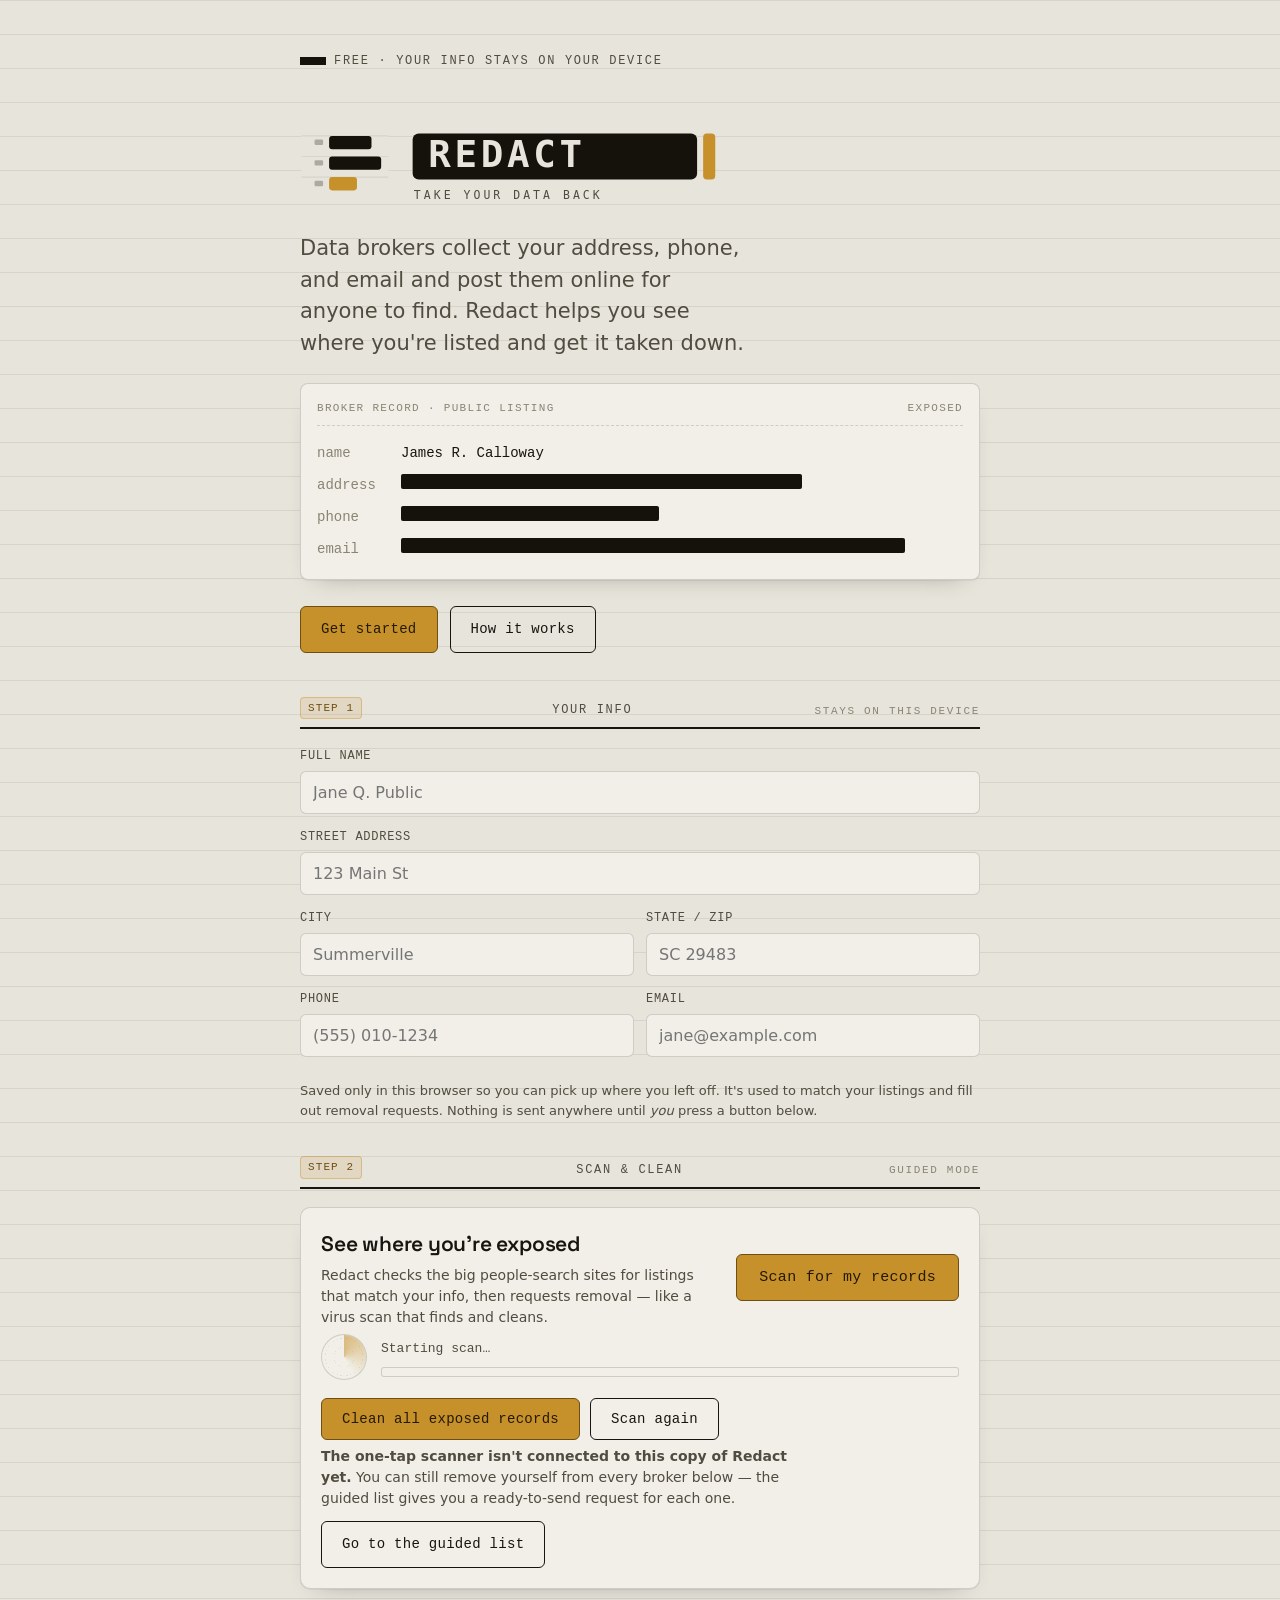
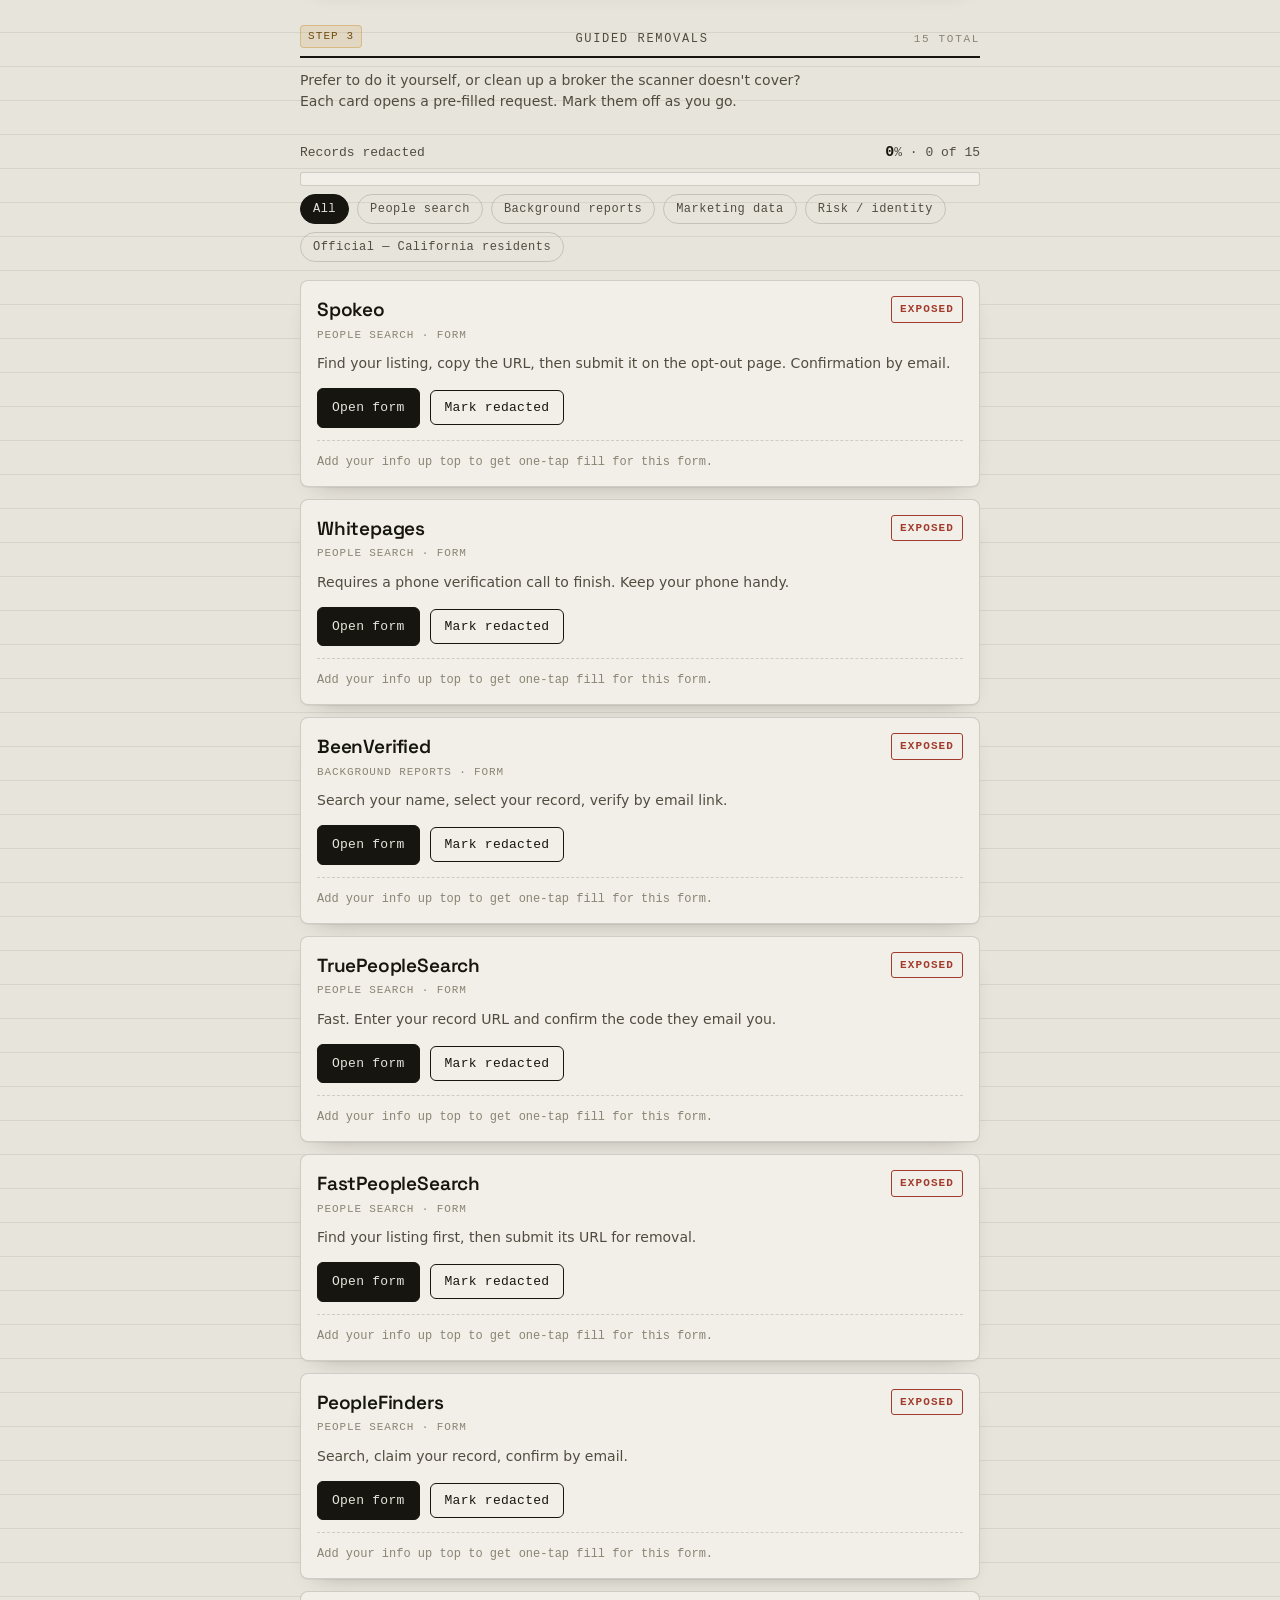
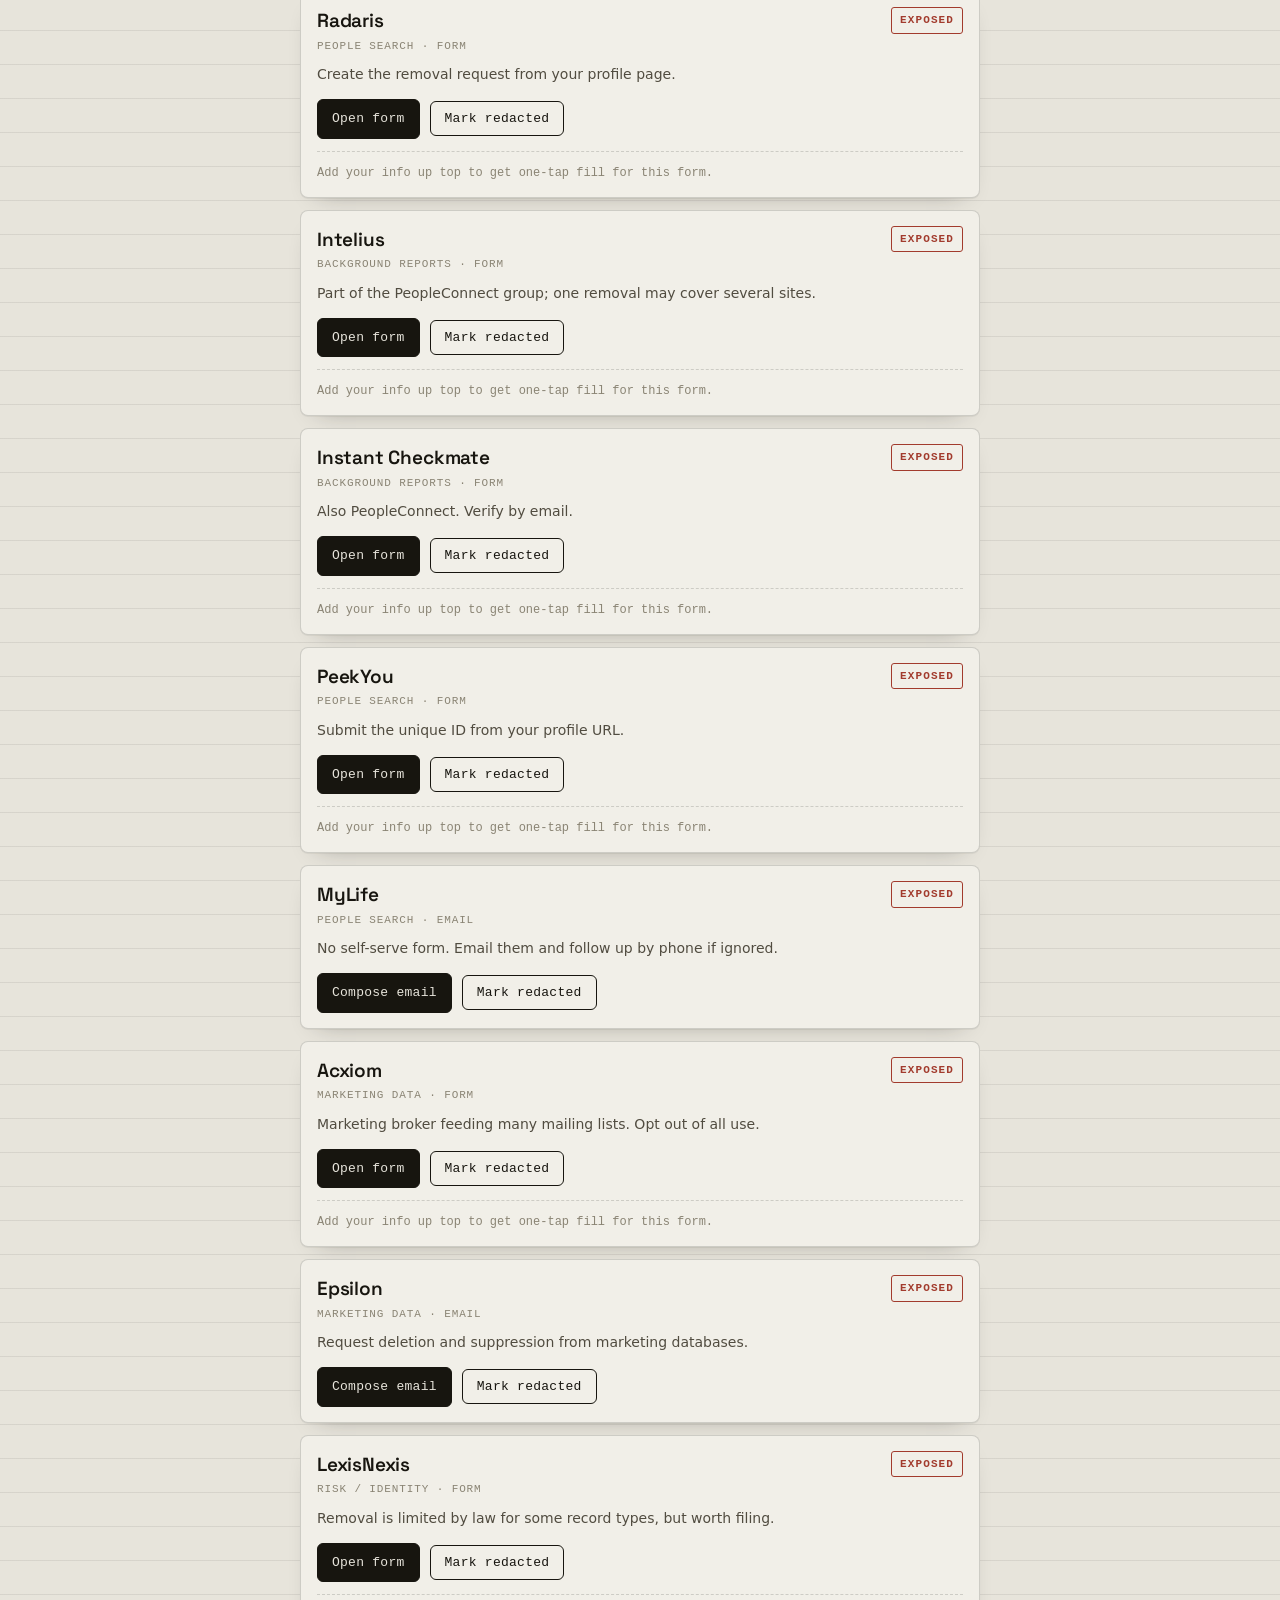
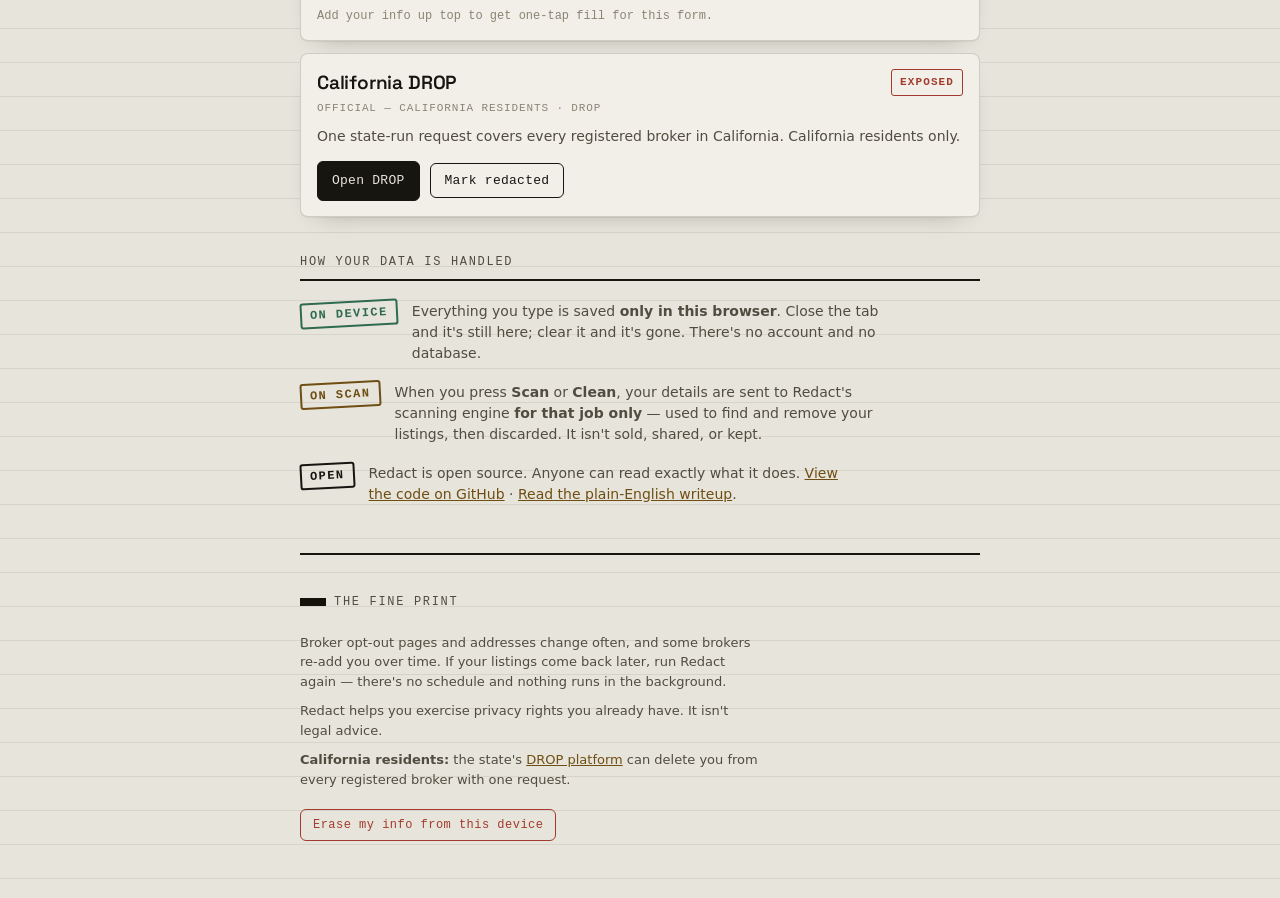
<file: index.html>
<!DOCTYPE html>
<html lang="en">
<head>
  <meta charset="UTF-8" />
  <meta name="viewport" content="width=device-width, initial-scale=1, viewport-fit=cover" />
  <title>Redact — take your data back</title>
  <meta name="description" content="Find where data brokers are posting your address, phone, and email — and get it removed. Your details stay on your device." />
  <meta name="theme-color" content="#17150F" />
  <link rel="manifest" href="manifest.webmanifest" />
  <link rel="icon" href="assets/icons/favicon.svg" type="image/svg+xml" />
  <link rel="apple-touch-icon" href="assets/icons/icon-192.png" />
  <link rel="preconnect" href="https://fonts.googleapis.com" />
  <link rel="preconnect" href="https://fonts.gstatic.com" crossorigin />
  <link href="https://fonts.googleapis.com/css2?family=Space+Grotesk:wght@500;600;700&display=swap" rel="stylesheet" />
  <link rel="stylesheet" href="assets/css/styles.css" />
</head>
<body>
  <div class="wrap">

    <header>
      <p class="eyebrow">Free · your info stays on your device</p>
      <img class="logo" src="assets/brand/redact-lockup.svg"
           alt="Redact — take your data back" width="760" height="200" />
      <p class="lede">Data brokers collect your address, phone, and email and post them online for anyone to find. Redact helps you see where you're listed and get it taken down.</p>

      <div class="record" aria-hidden="true">
        <div class="rec-head"><span>Broker record · public listing</span><span>EXPOSED</span></div>
        <div class="rec-row"><span class="rec-key">name</span><span>James R. Calloway</span></div>
        <div class="rec-row"><span class="rec-key">address</span><span class="bar b1"></span></div>
        <div class="rec-row"><span class="rec-key">phone</span><span class="bar b2"></span></div>
        <div class="rec-row"><span class="rec-key">email</span><span class="bar b3"></span></div>
      </div>

      <div class="actions">
        <a href="#info" class="btn amber">Get started</a>
        <a href="#how" class="btn ghost">How it works</a>
      </div>
    </header>

    <!-- STEP 1 — YOUR INFO -->
    <section id="info">
      <div class="section-label"><span class="step">Step 1</span> Your info <span class="lbl-note">stays on this device</span></div>
      <div class="field">
        <label for="f-name">Full name</label>
        <input id="f-name" type="text" autocomplete="name" placeholder="Jane Q. Public" />
      </div>
      <div class="field">
        <label for="f-address">Street address</label>
        <input id="f-address" type="text" autocomplete="street-address" placeholder="123 Main St" />
      </div>
      <div class="grid-2">
        <div class="field">
          <label for="f-city">City</label>
          <input id="f-city" type="text" autocomplete="address-level2" placeholder="Summerville" />
        </div>
        <div class="field">
          <label for="f-state">State / ZIP</label>
          <input id="f-state" type="text" placeholder="SC 29483" />
        </div>
      </div>
      <div class="grid-2">
        <div class="field">
          <label for="f-phone">Phone</label>
          <input id="f-phone" type="tel" autocomplete="tel" placeholder="(555) 010-1234" />
        </div>
        <div class="field">
          <label for="f-email">Email</label>
          <input id="f-email" type="email" autocomplete="email" placeholder="jane@example.com" />
        </div>
      </div>
      <p class="hint">Saved only in this browser so you can pick up where you left off. It's used to match your listings and fill out removal requests. Nothing is sent anywhere until <em>you</em> press a button below.</p>
    </section>

    <!-- STEP 2 — SCAN & CLEAN -->
    <section id="scan">
      <div class="section-label"><span class="step">Step 2</span> Scan &amp; clean <span class="lbl-note" id="scan-engine-note">checking engine…</span></div>

      <div class="scanner" id="scanner">
        <div class="scan-face" id="scan-face">
          <div class="scan-copy">
            <h2 id="scan-title">See where you're exposed</h2>
            <p id="scan-sub">Redact checks the big people-search sites for listings that match your info, then requests removal — like a virus scan that finds and cleans.</p>
          </div>
          <button class="btn amber big" id="scan-btn">Scan for my records</button>
        </div>

        <div class="scan-progress" id="scan-progress" hidden>
          <div class="radar" aria-hidden="true"><span></span></div>
          <div class="scan-status" id="scan-status">Starting scan…</div>
          <div class="track slim"><div class="fill" id="scan-fill"></div></div>
        </div>

        <ul class="findings" id="findings" hidden></ul>

        <div class="scan-cta" id="scan-cta" hidden>
          <button class="btn amber" id="clean-btn">Clean all exposed records</button>
          <button class="btn ghost small" id="rescan-btn">Scan again</button>
        </div>

        <div class="scan-note" id="scan-offline" hidden>
          <p><strong>The one-tap scanner isn't connected to this copy of Redact yet.</strong> You can still remove yourself from every broker below — the guided list gives you a ready-to-send request for each one.</p>
          <a href="#brokers" class="btn ghost small">Go to the guided list</a>
        </div>
      </div>
    </section>

    <!-- STEP 3 — GUIDED LIST -->
    <section id="brokers">
      <div class="section-label"><span class="step">Step 3</span> Guided removals <span class="lbl-note" id="broker-meta">loading…</span></div>
      <p class="section-intro">Prefer to do it yourself, or clean up a broker the scanner doesn't cover? Each card opens a pre-filled request. Mark them off as you go.</p>
      <div class="progress-block">
        <div class="progress-top">
          <span>Records redacted</span>
          <span><b id="pct">0</b>% · <span id="count">0 of 0</span></span>
        </div>
        <div class="track"><div class="fill" id="fill"></div></div>
      </div>
      <div class="chips" id="chips"></div>
      <div id="broker-list"></div>
    </section>

    <!-- HOW IT WORKS / TRANSPARENCY -->
    <section id="how">
      <div class="section-label">How your data is handled</div>
      <div class="trust">
        <div class="trust-row">
          <span class="stamp safe">On device</span>
          <p>Everything you type is saved <strong>only in this browser</strong>. Close the tab and it's still here; clear it and it's gone. There's no account and no database.</p>
        </div>
        <div class="trust-row">
          <span class="stamp amberstamp">On scan</span>
          <p>When you press <strong>Scan</strong> or <strong>Clean</strong>, your details are sent to Redact's scanning engine <strong>for that job only</strong> — used to find and remove your listings, then discarded. It isn't sold, shared, or kept.</p>
        </div>
        <div class="trust-row">
          <span class="stamp">Open</span>
          <p>Redact is open source. Anyone can read exactly what it does. <a id="src-link" href="#" target="_blank" rel="noopener">View the code on GitHub</a> · <a href="docs/how-it-works.md" target="_blank" rel="noopener">Read the plain-English writeup</a>.</p>
        </div>
      </div>
    </section>

    <footer>
      <p class="eyebrow">The fine print</p>
      <p class="fnote">Broker opt-out pages and addresses change often, and some brokers re-add you over time. If your listings come back later, run Redact again — there's no schedule and nothing runs in the background.</p>
      <p class="fnote">Redact helps you exercise privacy rights you already have. It isn't legal advice.</p>
      <p class="fnote"><strong>California residents:</strong> the state's <a href="https://privacy.ca.gov/" target="_blank" rel="noopener">DROP platform</a> can delete you from every registered broker with one request.</p>
      <button class="danger" id="clear">Erase my info from this device</button>
    </footer>

  </div>

  <div class="toast" id="toast" role="status" aria-live="polite"></div>

  <script src="assets/js/config.js"></script>
  <script src="assets/js/app.js"></script>
  <script src="assets/js/scan.js"></script>
</body>
</html>
</file>
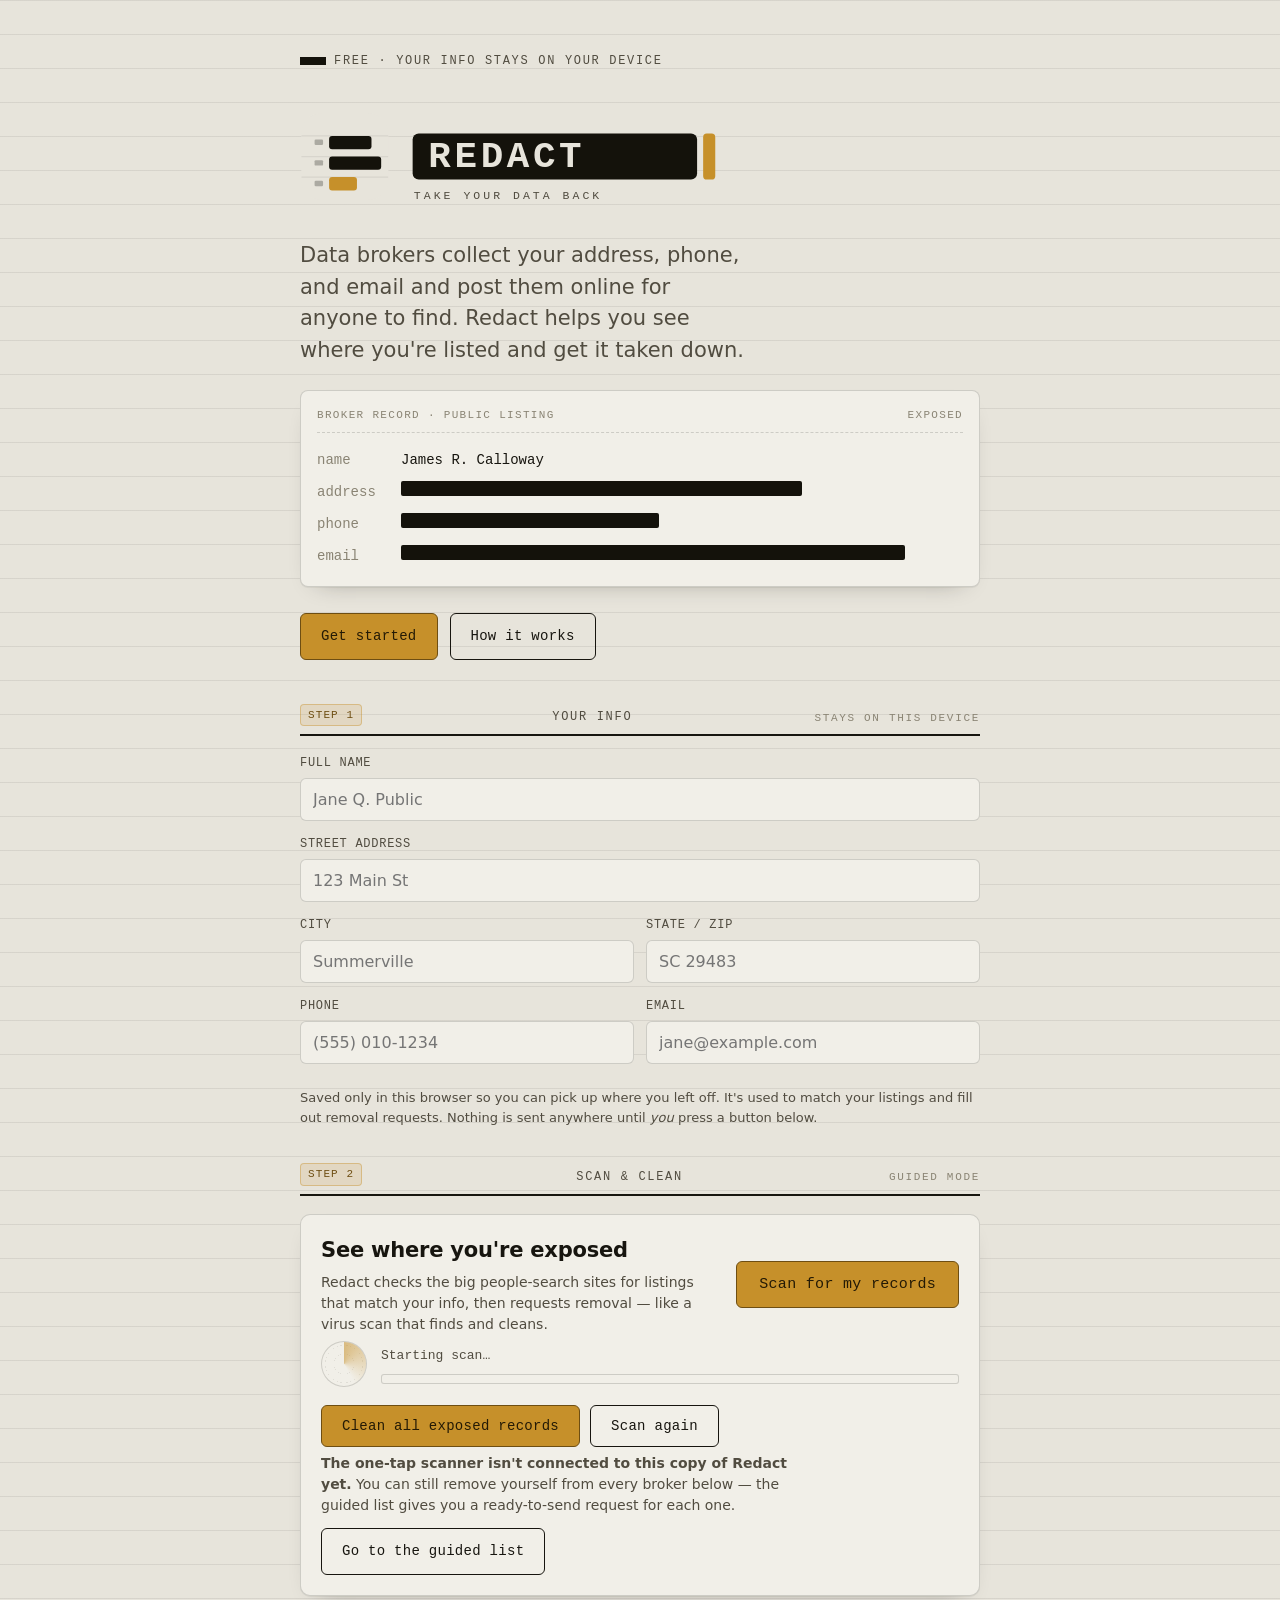
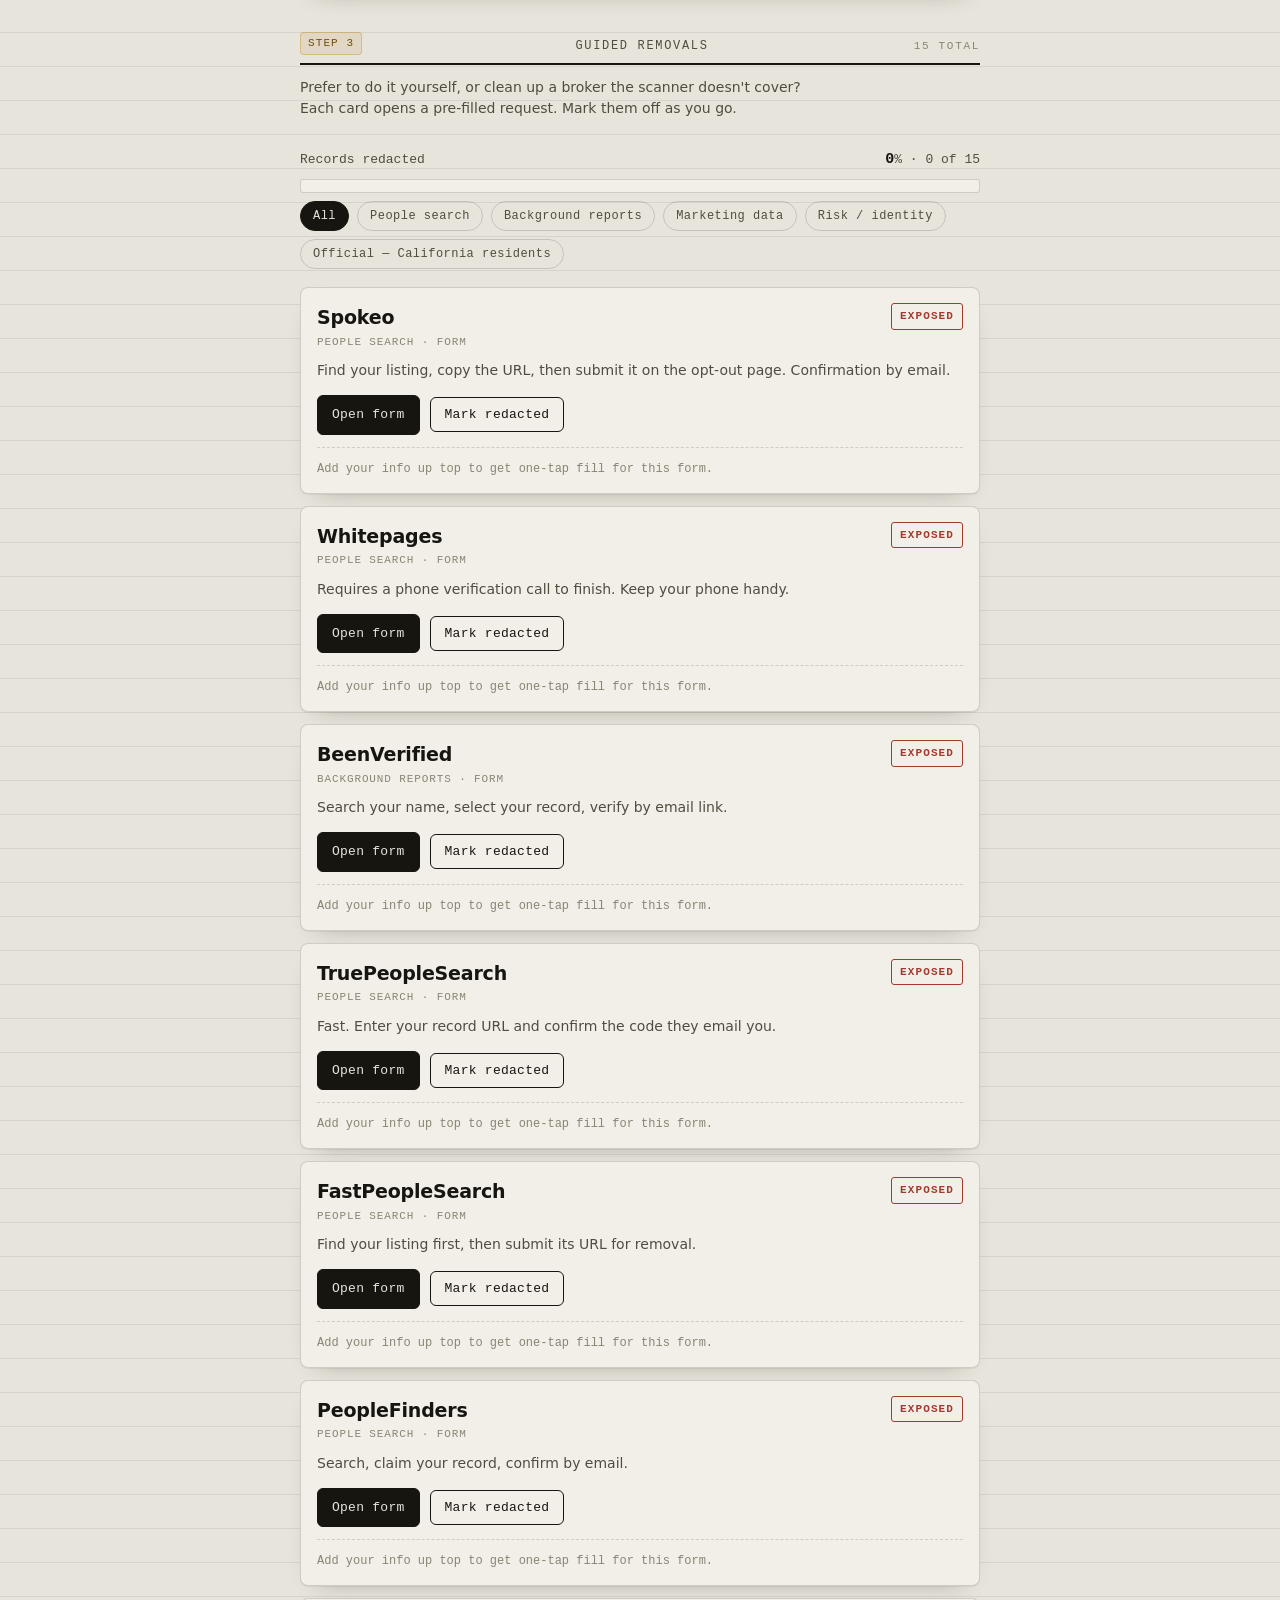
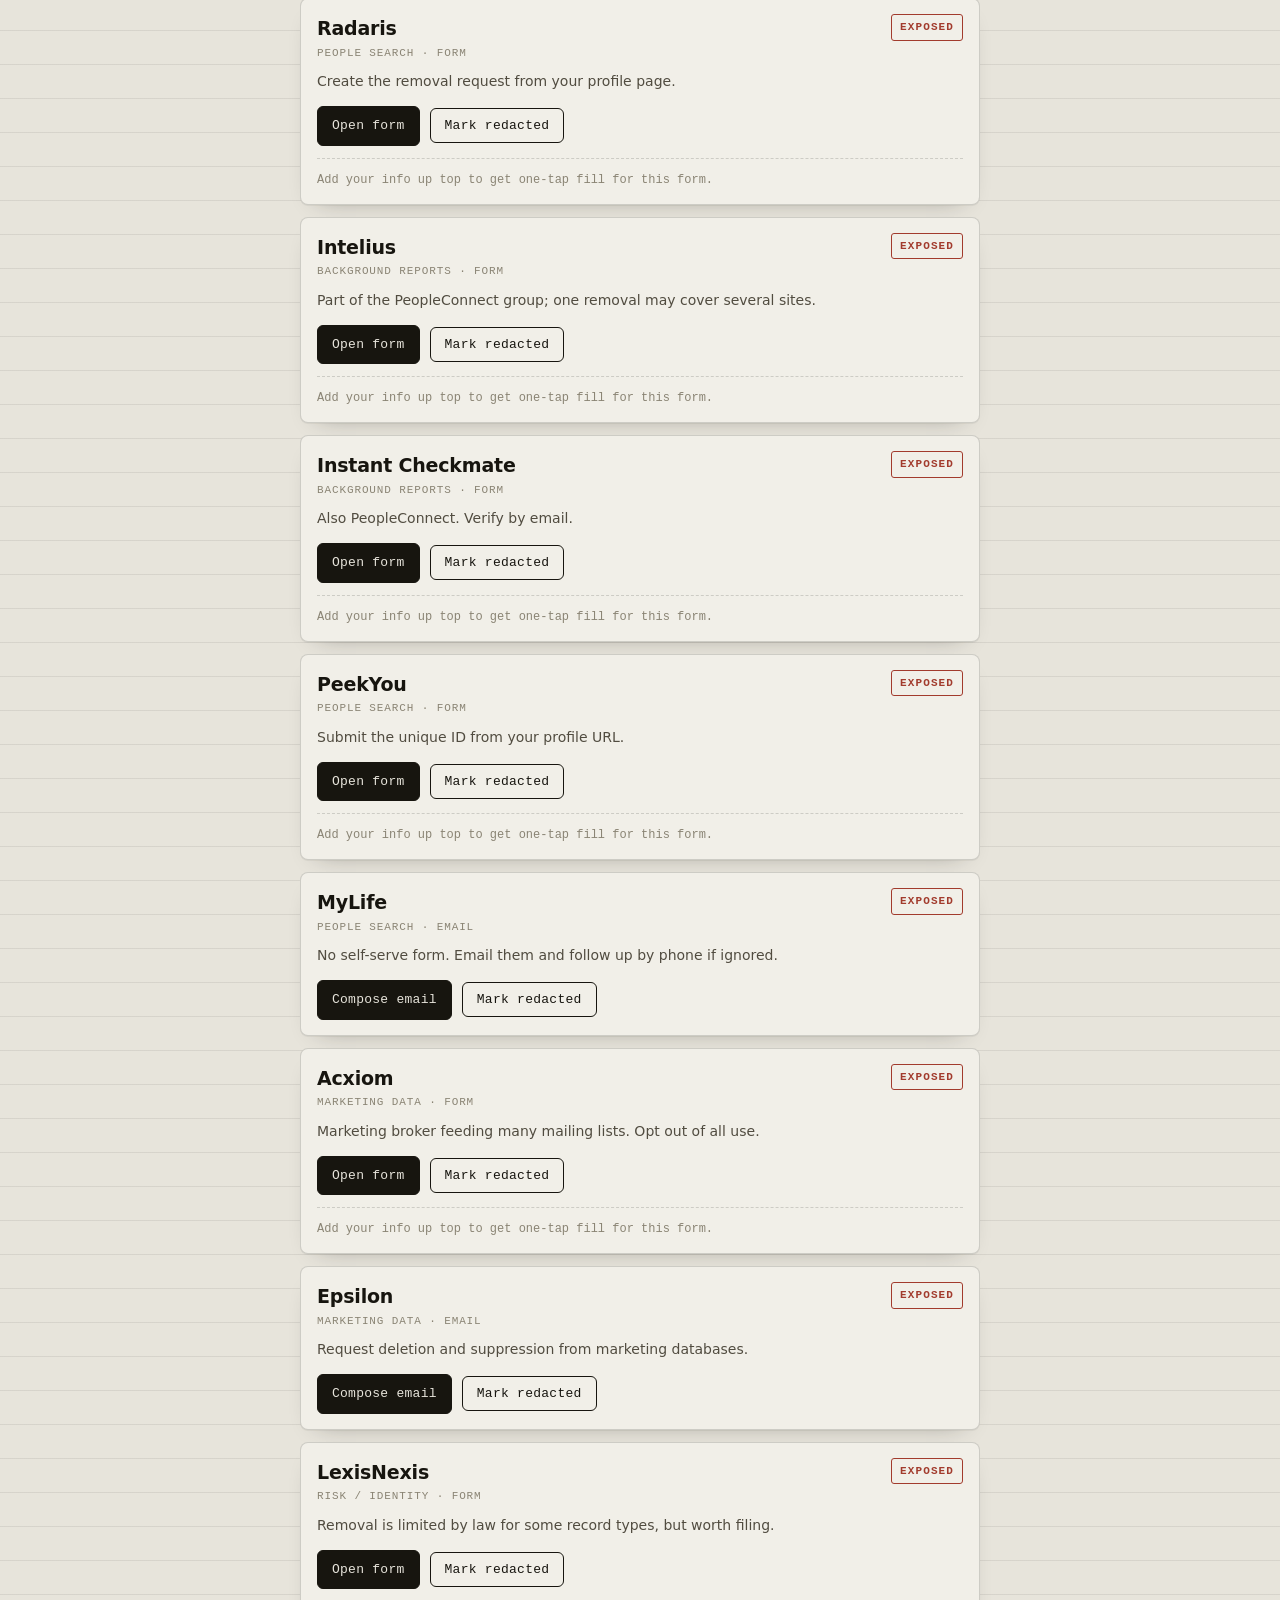
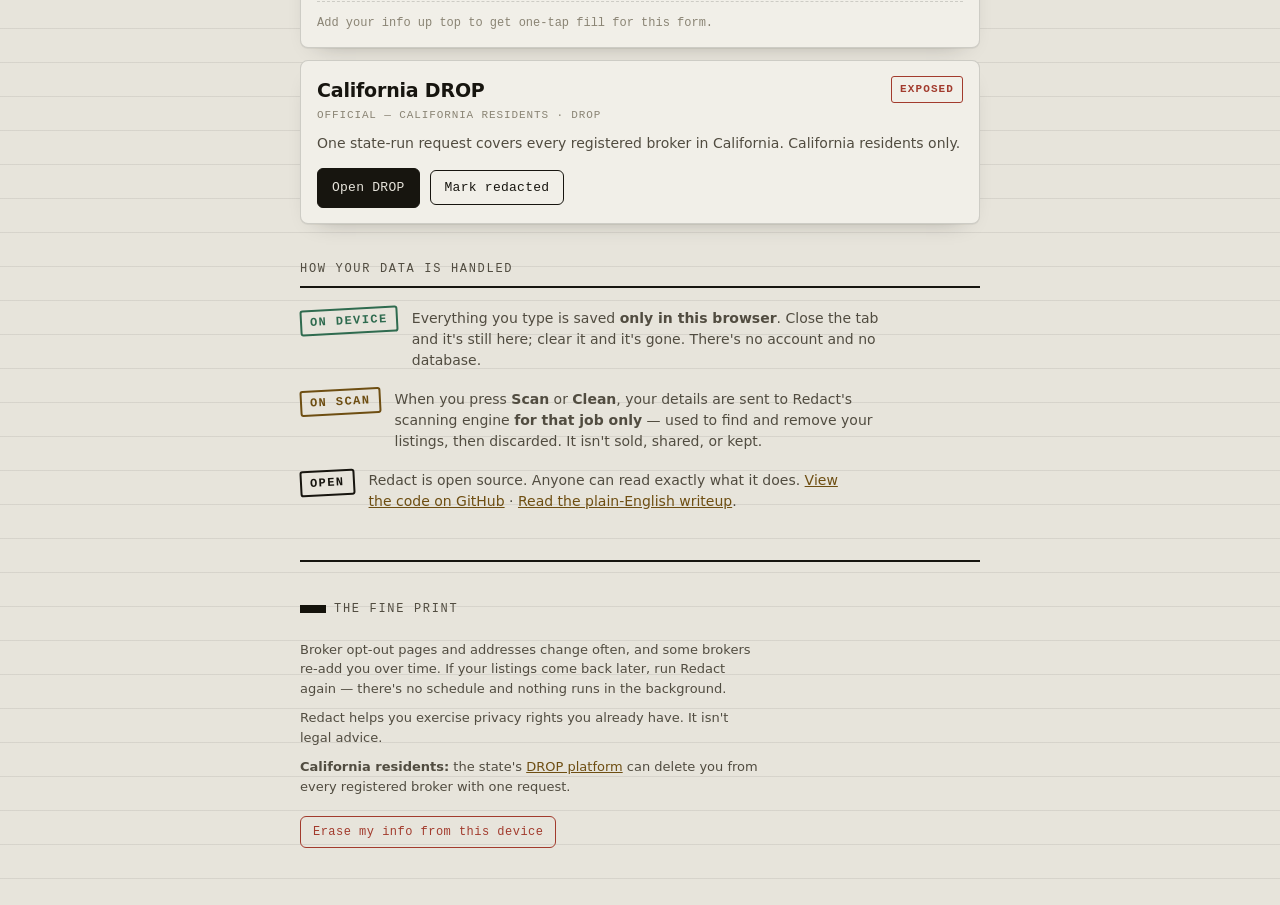
<file: index-standalone.html>
<!DOCTYPE html>
<html lang="en">
<head>
  <meta charset="UTF-8" />
  <meta name="viewport" content="width=device-width, initial-scale=1, viewport-fit=cover" />
  <title>Redact — take your data back</title>
  <meta name="description" content="Find where data brokers are posting your address, phone, and email — and get it removed. Your details stay on your device." />
  <meta name="theme-color" content="#17150F" />
  <style>
/* ============================================================
   Redact — redaction / declassified-document theme
   ============================================================ */

:root {
  --paper:     #E7E4DB;   /* cool manila */
  --paper-2:   #F1EFE8;   /* raised card */
  --ink:       #17150F;   /* near-black */
  --ink-soft:  #514C40;
  --ink-faint: #8A8474;
  --redact:    #14120B;   /* redaction bar */
  --amber:     #C6902A;   /* highlighter accent */
  --amber-ink: #6E4E12;
  --safe:      #2F6B4F;   /* redacted / done */
  --exposed:   #A23B2D;   /* exposed */
  --line:      rgba(23, 21, 15, 0.16);
  --line-soft: rgba(23, 21, 15, 0.08);

  --mono: ui-monospace, "SF Mono", "Cascadia Code", Menlo, Consolas, monospace;
  --sans: system-ui, -apple-system, "Segoe UI", Roboto, sans-serif;
  --display: "Space Grotesk", system-ui, -apple-system, sans-serif;

  --shadow: 0 1px 0 rgba(23,21,15,0.05), 0 10px 24px -18px rgba(23,21,15,0.45);
}

* { box-sizing: border-box; }
html { -webkit-text-size-adjust: 100%; }

body {
  margin: 0;
  font-family: var(--sans);
  color: var(--ink);
  background:
    linear-gradient(var(--line-soft) 1px, transparent 1px) 0 0 / 100% 34px,
    var(--paper);
  line-height: 1.5;
  min-height: 100vh;
}

.wrap { max-width: 720px; margin: 0 auto; padding: 0 20px; }

/* ---- shared bits ---- */
.eyebrow {
  font-family: var(--mono);
  font-size: 12px;
  letter-spacing: 0.14em;
  text-transform: uppercase;
  color: var(--ink-soft);
  display: inline-flex;
  align-items: center;
  gap: 8px;
}
.eyebrow::before {
  content: "";
  width: 26px; height: 8px;
  background: var(--redact);
  display: inline-block;
}

.stamp {
  font-family: var(--mono);
  font-weight: 700;
  letter-spacing: 0.12em;
  text-transform: uppercase;
  border: 2px solid currentColor;
  padding: 2px 8px;
  border-radius: 3px;
  font-size: 12px;
  transform: rotate(-3deg);
  display: inline-block;
}

/* ============================================================
   Header / hero
   ============================================================ */
header { padding: 40px 0 8px; }

h1.brand {
  font-family: var(--display);
  font-weight: 700;
  font-size: clamp(52px, 15vw, 92px);
  line-height: 0.92;
  letter-spacing: -0.02em;
  margin: 18px 0 0;
  text-transform: uppercase;
}
h1.brand .dot { color: var(--amber); }

.lede {
  font-size: clamp(17px, 4.4vw, 21px);
  color: var(--ink-soft);
  max-width: 34ch;
  margin: 16px 0 24px;
}

/* animated sample record */
.record {
  background: var(--paper-2);
  border: 1px solid var(--line);
  border-radius: 8px;
  box-shadow: var(--shadow);
  padding: 16px 16px 14px;
  font-family: var(--mono);
  font-size: 14px;
  margin-bottom: 26px;
}
.record .rec-head {
  font-size: 11px;
  letter-spacing: 0.12em;
  text-transform: uppercase;
  color: var(--ink-faint);
  display: flex;
  justify-content: space-between;
  border-bottom: 1px dashed var(--line);
  padding-bottom: 8px;
  margin-bottom: 12px;
}
.rec-row { display: flex; gap: 10px; padding: 5px 0; align-items: baseline; }
.rec-key { color: var(--ink-faint); width: 74px; flex: none; }
.bar {
  position: relative;
  background: var(--redact);
  height: 15px;
  border-radius: 2px;
  overflow: hidden;
  animation: redact 0.7s cubic-bezier(.2,.7,.2,1) both;
}
.bar.b1 { width: 62%; animation-delay: 0.15s; }
.bar.b2 { width: 40%; animation-delay: 0.35s; }
.bar.b3 { width: 78%; animation-delay: 0.55s; }
@keyframes redact {
  from { width: 0; }
}

/* buttons */
.actions { display: flex; flex-wrap: wrap; gap: 12px; }
.btn {
  font-family: var(--mono);
  font-size: 14px;
  letter-spacing: 0.02em;
  border: 1.5px solid var(--ink);
  background: var(--ink);
  color: var(--paper);
  padding: 12px 20px;
  border-radius: 6px;
  cursor: pointer;
  text-decoration: none;
  display: inline-flex;
  align-items: center;
  gap: 8px;
  transition: transform 0.08s ease, background 0.15s ease, color 0.15s ease;
}
.btn:active { transform: translateY(1px); }
.btn.ghost { background: transparent; color: var(--ink); }
.btn.ghost:hover { background: rgba(23,21,15,0.06); }
.btn.amber { background: var(--amber); border-color: var(--amber-ink); color: #241a05; }
.btn:focus-visible { outline: 3px solid var(--amber); outline-offset: 2px; }

/* ============================================================
   Progress
   ============================================================ */
.progress-block { margin: 30px 0 8px; }
.progress-top {
  display: flex; justify-content: space-between; align-items: baseline;
  font-family: var(--mono); font-size: 13px; color: var(--ink-soft);
  margin-bottom: 8px;
}
.progress-top b { color: var(--ink); font-size: 15px; }
.track {
  height: 14px;
  background: var(--paper-2);
  border: 1px solid var(--line);
  border-radius: 3px;
  overflow: hidden;
  display: flex;
}
.track .fill {
  background: repeating-linear-gradient(
    -45deg, var(--redact) 0 8px, #23201a 8px 16px);
  width: 0%;
  transition: width 0.5s cubic-bezier(.2,.7,.2,1);
}

/* ============================================================
   Sections
   ============================================================ */
section { margin: 36px 0; }
.section-label {
  font-family: var(--mono);
  font-size: 12px;
  letter-spacing: 0.14em;
  text-transform: uppercase;
  color: var(--ink-soft);
  border-bottom: 2px solid var(--ink);
  padding-bottom: 8px;
  margin-bottom: 18px;
  display: flex;
  justify-content: space-between;
  align-items: end;
}
.section-label span { color: var(--ink-faint); font-size: 11px; }

/* your info form */
.field { margin-bottom: 14px; }
.field label {
  display: block;
  font-family: var(--mono);
  font-size: 12px;
  letter-spacing: 0.06em;
  text-transform: uppercase;
  color: var(--ink-soft);
  margin-bottom: 6px;
}
.field input {
  width: 100%;
  font-family: var(--sans);
  font-size: 16px;
  color: var(--ink);
  background: var(--paper-2);
  border: 1px solid var(--line);
  border-radius: 6px;
  padding: 11px 12px;
}
.field input:focus-visible { outline: 3px solid var(--amber); outline-offset: 1px; border-color: var(--amber-ink); }
.grid-2 { display: grid; grid-template-columns: 1fr 1fr; gap: 12px; }
.hint { font-size: 13px; color: var(--ink-soft); margin: 10px 0 0; }

/* broker cards */
.broker {
  background: var(--paper-2);
  border: 1px solid var(--line);
  border-radius: 8px;
  padding: 15px 16px;
  margin-bottom: 12px;
  box-shadow: var(--shadow);
  position: relative;
  overflow: hidden;
}
.broker .top { display: flex; justify-content: space-between; gap: 12px; align-items: start; }
.broker .name { font-family: var(--display); font-weight: 600; font-size: 19px; letter-spacing: -0.01em; }
.broker .cat {
  font-family: var(--mono); font-size: 11px; letter-spacing: 0.08em;
  text-transform: uppercase; color: var(--ink-faint); margin-top: 2px;
}
.broker .notes { font-size: 14px; color: var(--ink-soft); margin: 10px 0 14px; }

.status {
  font-family: var(--mono); font-size: 11px; font-weight: 700;
  letter-spacing: 0.1em; text-transform: uppercase;
  padding: 4px 8px; border-radius: 3px; flex: none;
  border: 1.5px solid var(--exposed); color: var(--exposed);
}
.broker.done .status { border-color: var(--safe); color: var(--safe); }
.broker .row { display: flex; flex-wrap: wrap; gap: 10px; align-items: center; }
.broker .small {
  font-family: var(--mono); font-size: 13px; padding: 9px 14px;
}

/* the REDACTED stamp overlay when done */
.broker.done { border-color: rgba(47,107,79,0.5); }
.broker.done::after {
  content: "REDACTED";
  position: absolute;
  top: 14px; right: -6px;
  font-family: var(--mono); font-weight: 700; letter-spacing: 0.14em;
  color: var(--safe);
  border: 2.5px solid var(--safe);
  padding: 3px 12px; border-radius: 4px;
  transform: rotate(8deg);
  opacity: 0.85;
  pointer-events: none;
}
.broker.done .name { text-decoration: line-through; text-decoration-color: var(--line); }

/* tap-to-fill row on broker cards */
.fill-row {
  display: flex; flex-wrap: wrap; gap: 8px; align-items: center;
  margin-top: 12px; padding-top: 12px; border-top: 1px dashed var(--line);
}
.fill-tag {
  font-family: var(--mono); font-size: 11px; letter-spacing: 0.04em;
  color: var(--ink-faint); margin-right: 2px;
}
.chip.fill {
  border-color: var(--amber-ink); color: var(--amber-ink);
  background: rgba(198,144,42,0.10); text-transform: none;
}
.chip.fill::before { content: "⧉ "; opacity: 0.7; }
.chip.fill:active { background: rgba(198,144,42,0.24); }
.fill-empty {
  font-family: var(--mono); font-size: 12px; color: var(--ink-faint);
  margin: 12px 0 0; padding-top: 12px; border-top: 1px dashed var(--line);
}

/* filter chips */
.chips { display: flex; gap: 8px; flex-wrap: wrap; margin-bottom: 18px; }
.chip {
  font-family: var(--mono); font-size: 12px; letter-spacing: 0.04em;
  padding: 7px 12px; border: 1px solid var(--line);
  border-radius: 20px; background: transparent; color: var(--ink-soft);
  cursor: pointer;
}
.chip[aria-pressed="true"] { background: var(--ink); color: var(--paper); border-color: var(--ink); }

/* footer */
footer {
  border-top: 2px solid var(--ink);
  margin-top: 48px; padding: 26px 0 60px;
  font-size: 13px; color: var(--ink-soft);
}
footer .fnote { margin: 10px 0; max-width: 56ch; }
footer a { color: var(--amber-ink); text-decoration: underline; }
.danger {
  font-family: var(--mono); font-size: 12px; letter-spacing: 0.04em;
  background: transparent; border: 1px solid var(--exposed); color: var(--exposed);
  padding: 8px 12px; border-radius: 6px; cursor: pointer; margin-top: 10px;
}

/* toast */
.toast {
  position: fixed; left: 50%; bottom: 24px; transform: translateX(-50%) translateY(20px);
  background: var(--ink); color: var(--paper);
  font-family: var(--mono); font-size: 13px;
  padding: 12px 18px; border-radius: 8px; box-shadow: var(--shadow);
  opacity: 0; pointer-events: none; transition: opacity 0.25s ease, transform 0.25s ease;
  z-index: 40; max-width: 90vw;
}
.toast.show { opacity: 1; transform: translateX(-50%) translateY(0); }

@media (max-width: 460px) {
  .rec-key { width: 60px; }
  .grid-2 { grid-template-columns: 1fr; }
}

@media (prefers-reduced-motion: reduce) {
  * { animation: none !important; transition: none !important; }
  .bar { animation: none; }
}

/* ============================================================
   Logo lockup in header
   ============================================================ */
.logo {
  display: block;
  width: min(100%, 460px);
  height: auto;
  margin: 14px 0 4px -6px;
}

/* ============================================================
   Step labels + section intros
   ============================================================ */
.section-label .step {
  font-family: var(--mono);
  font-size: 11px;
  letter-spacing: 0.1em;
  color: var(--amber-ink);
  background: rgba(198,144,42,0.14);
  border: 1px solid rgba(198,144,42,0.4);
  padding: 2px 7px;
  border-radius: 4px;
  margin-right: 8px;
}
.section-label .lbl-note { color: var(--ink-faint); font-size: 11px; }
.section-label .lbl-note.ok { color: var(--safe); }
.section-intro { font-size: 14px; color: var(--ink-soft); margin: -6px 0 18px; max-width: 58ch; }

/* ============================================================
   Scanner panel
   ============================================================ */
.scanner {
  background: var(--paper-2);
  border: 1px solid var(--line);
  border-radius: 10px;
  box-shadow: var(--shadow);
  padding: 20px;
}
.scan-face { display: flex; gap: 18px; align-items: center; justify-content: space-between; flex-wrap: wrap; }
.scan-copy h2 {
  font-family: var(--display); font-weight: 600; font-size: 21px;
  letter-spacing: -0.01em; margin: 0 0 6px;
}
.scan-copy p { margin: 0; font-size: 14px; color: var(--ink-soft); max-width: 42ch; }
.btn.big { font-size: 15px; padding: 14px 22px; }

/* progress + radar */
.scan-progress { display: grid; grid-template-columns: auto 1fr; grid-template-rows: auto auto; gap: 6px 14px; align-items: center; padding: 6px 0 2px; }
.radar {
  grid-row: 1 / span 2; width: 46px; height: 46px; border-radius: 50%;
  border: 1.5px solid var(--line);
  background:
    radial-gradient(circle at center, transparent 0 32%, var(--line-soft) 32% 33%, transparent 33%),
    radial-gradient(circle at center, transparent 0 60%, var(--line-soft) 60% 61%, transparent 61%);
  position: relative; overflow: hidden; flex: none;
}
.radar span {
  position: absolute; inset: 0;
  background: conic-gradient(from 0deg, rgba(198,144,42,0.55), transparent 42%);
  animation: sweep 1.1s linear infinite;
}
@keyframes sweep { to { transform: rotate(360deg); } }
.scan-status { font-family: var(--mono); font-size: 13px; color: var(--ink-soft); align-self: end; }
.track.slim { height: 10px; grid-column: 2; }

/* findings list */
.findings { list-style: none; margin: 16px 0 0; padding: 0; }
.finding {
  display: flex; align-items: center; justify-content: space-between; gap: 12px;
  padding: 12px 14px; border: 1px solid var(--line); border-radius: 8px;
  background: var(--paper); margin-bottom: 8px;
}
.f-main { display: flex; flex-direction: column; gap: 2px; min-width: 0; }
.f-name { font-family: var(--display); font-weight: 600; font-size: 16px; }
.f-link { font-family: var(--mono); font-size: 12px; color: var(--amber-ink); }
.f-msg { font-size: 12px; color: var(--ink-faint); }
.f-state {
  font-family: var(--mono); font-size: 11px; font-weight: 700; letter-spacing: 0.1em;
  padding: 4px 9px; border-radius: 4px; border: 1.5px solid var(--ink-faint); color: var(--ink-faint);
  white-space: nowrap; flex: none;
}
.finding.checking .f-state { animation: pulse 1s ease-in-out infinite; }
.finding.exposed { border-color: rgba(162,59,45,0.45); }
.finding.exposed .f-state { border-color: var(--exposed); color: var(--exposed); }
.finding.clear .f-state,
.finding.done .f-state { border-color: var(--safe); color: var(--safe); }
.finding.done { border-color: rgba(47,107,79,0.5); }
.finding.done .f-name { text-decoration: line-through; text-decoration-color: var(--line); }
.finding.needs .f-state { border-color: var(--amber-ink); color: var(--amber-ink); background: rgba(198,144,42,0.12); }
.finding.err .f-state { border-color: var(--amber-ink); color: var(--amber-ink); }
@keyframes pulse { 50% { opacity: 0.4; } }

.scan-cta { display: flex; gap: 10px; flex-wrap: wrap; align-items: center; margin-top: 16px; }
.scan-note { margin-top: 6px; }
.scan-note p { font-size: 14px; color: var(--ink-soft); margin: 6px 0 12px; max-width: 56ch; }

/* ============================================================
   Trust / how-it-works
   ============================================================ */
.trust { display: flex; flex-direction: column; gap: 16px; }
.trust-row { display: flex; gap: 14px; align-items: start; }
.trust-row p { margin: 2px 0 0; font-size: 14px; color: var(--ink-soft); max-width: 54ch; }
.trust-row a { color: var(--amber-ink); text-decoration: underline; }
.stamp.safe { color: var(--safe); }
.stamp.amberstamp { color: var(--amber-ink); }
.trust-row .stamp { flex: none; margin-top: 2px; }

@media (max-width: 460px) {
  .scan-face { align-items: stretch; }
  .btn.big { width: 100%; justify-content: center; }
}

  </style>
</head>
<body>
  <div class="wrap">

    <header>
      <p class="eyebrow">Free · your info stays on your device</p>
      <div class="logo" style="width:min(100%,460px);margin:14px 0 4px -6px"><svg xmlns="http://www.w3.org/2000/svg" viewBox="0 0 760 200" role="img" aria-label="Redact — take your data back">
  <defs>
    <clipPath id="cardL"><rect x="12" y="28" width="144" height="144" rx="34"/></clipPath>
  </defs>

  <!-- ===== mark ===== -->
  <rect x="12" y="28" width="144" height="144" rx="34" fill="#E7E4DB"/>
  <g clip-path="url(#cardL)" stroke="#17150F" stroke-opacity="0.07" stroke-width="2">
    <line x1="12" y1="66" x2="156" y2="66"/>
    <line x1="12" y1="100" x2="156" y2="100"/>
    <line x1="12" y1="134" x2="156" y2="134"/>
  </g>
  <g fill="#17150F" fill-opacity="0.28">
    <rect x="34" y="72" width="14" height="9" rx="2"/>
    <rect x="34" y="106" width="14" height="9" rx="2"/>
    <rect x="34" y="140" width="14" height="9" rx="2"/>
  </g>
  <rect x="58" y="66"  width="70"  height="22" rx="5" fill="#14120B"/>
  <rect x="58" y="100" width="86"  height="22" rx="5" fill="#14120B"/>
  <rect x="58" y="134" width="46"  height="22" rx="5" fill="#C6902A"/>

  <!-- ===== wordmark: REDACT knocked out of a redaction bar ===== -->
  <rect x="196" y="62" width="470" height="76" rx="10" fill="#14120B"/>
  <text x="222" y="118"
        font-family="ui-monospace, 'SF Mono', 'Cascadia Code', Menlo, Consolas, monospace"
        font-size="62" font-weight="700" letter-spacing="6" fill="#E7E4DB">REDACT</text>
  <!-- amber brand tick -->
  <rect x="676" y="62" width="20" height="76" rx="6" fill="#C6902A"/>

  <!-- tagline -->
  <text x="198" y="170"
        font-family="ui-monospace, 'SF Mono', Menlo, Consolas, monospace"
        font-size="19" letter-spacing="5" fill="#514C40">TAKE YOUR DATA BACK</text>
</svg>
</div>
      <p class="lede">Data brokers collect your address, phone, and email and post them online for anyone to find. Redact helps you see where you're listed and get it taken down.</p>

      <div class="record" aria-hidden="true">
        <div class="rec-head"><span>Broker record · public listing</span><span>EXPOSED</span></div>
        <div class="rec-row"><span class="rec-key">name</span><span>James R. Calloway</span></div>
        <div class="rec-row"><span class="rec-key">address</span><span class="bar b1"></span></div>
        <div class="rec-row"><span class="rec-key">phone</span><span class="bar b2"></span></div>
        <div class="rec-row"><span class="rec-key">email</span><span class="bar b3"></span></div>
      </div>

      <div class="actions">
        <a href="#info" class="btn amber">Get started</a>
        <a href="#how" class="btn ghost">How it works</a>
      </div>
    </header>

    <!-- STEP 1 — YOUR INFO -->
    <section id="info">
      <div class="section-label"><span class="step">Step 1</span> Your info <span class="lbl-note">stays on this device</span></div>
      <div class="field">
        <label for="f-name">Full name</label>
        <input id="f-name" type="text" autocomplete="name" placeholder="Jane Q. Public" />
      </div>
      <div class="field">
        <label for="f-address">Street address</label>
        <input id="f-address" type="text" autocomplete="street-address" placeholder="123 Main St" />
      </div>
      <div class="grid-2">
        <div class="field">
          <label for="f-city">City</label>
          <input id="f-city" type="text" autocomplete="address-level2" placeholder="Summerville" />
        </div>
        <div class="field">
          <label for="f-state">State / ZIP</label>
          <input id="f-state" type="text" placeholder="SC 29483" />
        </div>
      </div>
      <div class="grid-2">
        <div class="field">
          <label for="f-phone">Phone</label>
          <input id="f-phone" type="tel" autocomplete="tel" placeholder="(555) 010-1234" />
        </div>
        <div class="field">
          <label for="f-email">Email</label>
          <input id="f-email" type="email" autocomplete="email" placeholder="jane@example.com" />
        </div>
      </div>
      <p class="hint">Saved only in this browser so you can pick up where you left off. It's used to match your listings and fill out removal requests. Nothing is sent anywhere until <em>you</em> press a button below.</p>
    </section>

    <!-- STEP 2 — SCAN & CLEAN -->
    <section id="scan">
      <div class="section-label"><span class="step">Step 2</span> Scan &amp; clean <span class="lbl-note" id="scan-engine-note">checking engine…</span></div>

      <div class="scanner" id="scanner">
        <div class="scan-face" id="scan-face">
          <div class="scan-copy">
            <h2 id="scan-title">See where you're exposed</h2>
            <p id="scan-sub">Redact checks the big people-search sites for listings that match your info, then requests removal — like a virus scan that finds and cleans.</p>
          </div>
          <button class="btn amber big" id="scan-btn">Scan for my records</button>
        </div>

        <div class="scan-progress" id="scan-progress" hidden>
          <div class="radar" aria-hidden="true"><span></span></div>
          <div class="scan-status" id="scan-status">Starting scan…</div>
          <div class="track slim"><div class="fill" id="scan-fill"></div></div>
        </div>

        <ul class="findings" id="findings" hidden></ul>

        <div class="scan-cta" id="scan-cta" hidden>
          <button class="btn amber" id="clean-btn">Clean all exposed records</button>
          <button class="btn ghost small" id="rescan-btn">Scan again</button>
        </div>

        <div class="scan-note" id="scan-offline" hidden>
          <p><strong>The one-tap scanner isn't connected to this copy of Redact yet.</strong> You can still remove yourself from every broker below — the guided list gives you a ready-to-send request for each one.</p>
          <a href="#brokers" class="btn ghost small">Go to the guided list</a>
        </div>
      </div>
    </section>

    <!-- STEP 3 — GUIDED LIST -->
    <section id="brokers">
      <div class="section-label"><span class="step">Step 3</span> Guided removals <span class="lbl-note" id="broker-meta">loading…</span></div>
      <p class="section-intro">Prefer to do it yourself, or clean up a broker the scanner doesn't cover? Each card opens a pre-filled request. Mark them off as you go.</p>
      <div class="progress-block">
        <div class="progress-top">
          <span>Records redacted</span>
          <span><b id="pct">0</b>% · <span id="count">0 of 0</span></span>
        </div>
        <div class="track"><div class="fill" id="fill"></div></div>
      </div>
      <div class="chips" id="chips"></div>
      <div id="broker-list"></div>
    </section>

    <!-- HOW IT WORKS / TRANSPARENCY -->
    <section id="how">
      <div class="section-label">How your data is handled</div>
      <div class="trust">
        <div class="trust-row">
          <span class="stamp safe">On device</span>
          <p>Everything you type is saved <strong>only in this browser</strong>. Close the tab and it's still here; clear it and it's gone. There's no account and no database.</p>
        </div>
        <div class="trust-row">
          <span class="stamp amberstamp">On scan</span>
          <p>When you press <strong>Scan</strong> or <strong>Clean</strong>, your details are sent to Redact's scanning engine <strong>for that job only</strong> — used to find and remove your listings, then discarded. It isn't sold, shared, or kept.</p>
        </div>
        <div class="trust-row">
          <span class="stamp">Open</span>
          <p>Redact is open source. Anyone can read exactly what it does. <a id="src-link" href="#" target="_blank" rel="noopener">View the code on GitHub</a> · <a href="docs/how-it-works.md" target="_blank" rel="noopener">Read the plain-English writeup</a>.</p>
        </div>
      </div>
    </section>

    <footer>
      <p class="eyebrow">The fine print</p>
      <p class="fnote">Broker opt-out pages and addresses change often, and some brokers re-add you over time. If your listings come back later, run Redact again — there's no schedule and nothing runs in the background.</p>
      <p class="fnote">Redact helps you exercise privacy rights you already have. It isn't legal advice.</p>
      <p class="fnote"><strong>California residents:</strong> the state's <a href="https://privacy.ca.gov/" target="_blank" rel="noopener">DROP platform</a> can delete you from every registered broker with one request.</p>
      <button class="danger" id="clear">Erase my info from this device</button>
    </footer>

  </div>

  <div class="toast" id="toast" role="status" aria-live="polite"></div>
<script>
window.REDACT_BROKERS_INLINE = {
  "_comment": "Edit this file to add, remove, or update brokers. 'method' is one of: form, email, drop. Opt-out URLs and email addresses change over time — verify periodically. This is seed data, not legal advice.",
  "updated": "2026-08",
  "brokers": [
    {
      "id": "spokeo",
      "name": "Spokeo",
      "category": "People search",
      "method": "form",
      "url": "https://www.spokeo.com/optout",
      "notes": "Find your listing, copy the URL, then submit it on the opt-out page. Confirmation by email."
    },
    {
      "id": "whitepages",
      "name": "Whitepages",
      "category": "People search",
      "method": "form",
      "url": "https://www.whitepages.com/suppression-requests",
      "notes": "Requires a phone verification call to finish. Keep your phone handy."
    },
    {
      "id": "beenverified",
      "name": "BeenVerified",
      "category": "Background reports",
      "method": "form",
      "url": "https://www.beenverified.com/app/optout/search",
      "notes": "Search your name, select your record, verify by email link."
    },
    {
      "id": "truepeoplesearch",
      "name": "TruePeopleSearch",
      "category": "People search",
      "method": "form",
      "url": "https://www.truepeoplesearch.com/removal",
      "notes": "Fast. Enter your record URL and confirm the code they email you."
    },
    {
      "id": "fastpeoplesearch",
      "name": "FastPeopleSearch",
      "category": "People search",
      "method": "form",
      "url": "https://www.fastpeoplesearch.com/removal",
      "notes": "Find your listing first, then submit its URL for removal."
    },
    {
      "id": "peoplefinders",
      "name": "PeopleFinders",
      "category": "People search",
      "method": "form",
      "url": "https://www.peoplefinders.com/opt-out",
      "notes": "Search, claim your record, confirm by email."
    },
    {
      "id": "radaris",
      "name": "Radaris",
      "category": "People search",
      "method": "form",
      "url": "https://radaris.com/control/privacy",
      "notes": "Create the removal request from your profile page."
    },
    {
      "id": "intelius",
      "name": "Intelius",
      "category": "Background reports",
      "method": "form",
      "url": "https://www.intelius.com/opt-out",
      "notes": "Part of the PeopleConnect group; one removal may cover several sites."
    },
    {
      "id": "instantcheckmate",
      "name": "Instant Checkmate",
      "category": "Background reports",
      "method": "form",
      "url": "https://www.instantcheckmate.com/opt-out",
      "notes": "Also PeopleConnect. Verify by email."
    },
    {
      "id": "peekyou",
      "name": "PeekYou",
      "category": "People search",
      "method": "form",
      "url": "https://www.peekyou.com/about/contact/optout",
      "notes": "Submit the unique ID from your profile URL."
    },
    {
      "id": "mylife",
      "name": "MyLife",
      "category": "People search",
      "method": "email",
      "email": "privacy@mylife.com",
      "notes": "No self-serve form. Email them and follow up by phone if ignored."
    },
    {
      "id": "acxiom",
      "name": "Acxiom",
      "category": "Marketing data",
      "method": "form",
      "url": "https://isapps.acxiom.com/optout/optout.aspx",
      "notes": "Marketing broker feeding many mailing lists. Opt out of all use."
    },
    {
      "id": "epsilon",
      "name": "Epsilon",
      "category": "Marketing data",
      "method": "email",
      "email": "privacy@epsilon.com",
      "notes": "Request deletion and suppression from marketing databases."
    },
    {
      "id": "lexisnexis",
      "name": "LexisNexis",
      "category": "Risk / identity",
      "method": "form",
      "url": "https://optout.lexisnexis.com/",
      "notes": "Removal is limited by law for some record types, but worth filing."
    },
    {
      "id": "drop-ca",
      "name": "California DROP",
      "category": "Official — California residents",
      "method": "drop",
      "url": "https://privacy.ca.gov/",
      "notes": "One state-run request covers every registered broker in California. California residents only."
    }
  ]
}
;
</script>
<script>
/* ============================================================
   Redact — configuration
   ------------------------------------------------------------
   Edit the two values below after you deploy. Nothing else in
   the app needs to change.

   1) REDACT_API_BASE
      The public HTTPS address of your scanning engine (the
      Oracle Cloud server). Leave it as an empty string to ship
      Redact in "guided-only" mode — the one-tap scanner turns
      off cleanly and people use the guided list instead.

      Example once deployed:
        window.REDACT_API_BASE = "https://api.redact.yourdomain.com";

   2) REDACT_REPO_URL
      Link people see under "How your data is handled" so they
      can read the source. Point it at your GitHub repo.
   ============================================================ */

window.REDACT_API_BASE = "";
window.REDACT_REPO_URL = "https://github.com/DavidFliesen/redact";

</script>
<script>
/* ============================================================
   Redact — client-only logic. No network calls except loading
   the local brokers.json. All user data lives in localStorage.
   ============================================================ */

const STORE_INFO = 'redact.info.v1';
const STORE_STATUS = 'redact.status.v1';

const $ = (sel, root = document) => root.querySelector(sel);
const $$ = (sel, root = document) => [...root.querySelectorAll(sel)];

const els = {
  list: $('#broker-list'),
  chips: $('#chips'),
  meta: $('#broker-meta'),
  fill: $('#fill'),
  pct: $('#pct'),
  count: $('#count'),
  toast: $('#toast'),
  clear: $('#clear'),
};

const infoFields = ['name', 'address', 'city', 'state', 'phone', 'email'];
let brokers = [];
let status = loadJSON(STORE_STATUS, {});   // { brokerId: true } when done
let activeFilter = 'all';

/* ---------- storage helpers ---------- */
function loadJSON(key, fallback) {
  try { return JSON.parse(localStorage.getItem(key)) || fallback; }
  catch { return fallback; }
}
function saveJSON(key, val) {
  try { localStorage.setItem(key, JSON.stringify(val)); } catch {}
}

/* ---------- user info ---------- */
function loadInfo() {
  const info = loadJSON(STORE_INFO, {});
  infoFields.forEach((k) => {
    const el = $('#f-' + k);
    if (el && info[k]) el.value = info[k];
  });
}
function getInfo() {
  const info = {};
  infoFields.forEach((k) => { info[k] = ($('#f-' + k)?.value || '').trim(); });
  return info;
}
function wireInfo() {
  infoFields.forEach((k) => {
    const el = $('#f-' + k);
    if (el) el.addEventListener('input', () => {
      saveJSON(STORE_INFO, getInfo());
      if (brokers.length) renderList(); // keep tap-to-fill chips current
    });
  });
}

/* ---------- email template ---------- */
function buildMailto(broker) {
  const i = getInfo();
  const nameLine = i.name || '[your full name]';
  const loc = [i.address, [i.city, i.state].filter(Boolean).join(', ')]
    .filter(Boolean).join(', ') || '[your address]';

  const subject = `Data deletion and opt-out request — ${nameLine}`;
  const body =
`To the Privacy Team,

I am requesting that you delete all personal information you hold about me, and opt me out of any sale or sharing of that information, under applicable privacy laws.

My details for matching your records:
  Name:    ${nameLine}
  Address: ${loc}
  Phone:   ${i.phone || '[your phone]'}
  Email:   ${i.email || '[your email]'}

Please confirm in writing once my information has been deleted and suppressed so it is not re-collected. If any information cannot be deleted, tell me which records and the specific legal basis for retaining them.

Thank you,
${nameLine}`;

  return `mailto:${broker.email}?subject=${encodeURIComponent(subject)}&body=${encodeURIComponent(body)}`;
}

/* ---------- rendering ---------- */
function categories() {
  return ['all', ...new Set(brokers.map((b) => b.category))];
}

function renderChips() {
  els.chips.innerHTML = '';
  categories().forEach((cat) => {
    const btn = document.createElement('button');
    btn.className = 'chip';
    btn.textContent = cat === 'all' ? 'All' : cat;
    btn.setAttribute('aria-pressed', String(cat === activeFilter));
    btn.addEventListener('click', () => { activeFilter = cat; renderChips(); renderList(); });
    els.chips.appendChild(btn);
  });
}

function renderList() {
  els.list.innerHTML = '';
  const shown = brokers.filter((b) => activeFilter === 'all' || b.category === activeFilter);

  shown.forEach((b) => {
    const done = !!status[b.id];
    const card = document.createElement('div');
    card.className = 'broker' + (done ? ' done' : '');

    const actionLabel =
      b.method === 'email' ? 'Compose email' :
      b.method === 'drop'  ? 'Open DROP' : 'Open form';
    const actionHref = b.method === 'email' ? buildMailto(b) : b.url;
    const target = b.method === 'email' ? '_self' : '_blank';

    card.innerHTML = `
      <div class="top">
        <div>
          <div class="name">${escapeHTML(b.name)}</div>
          <div class="cat">${escapeHTML(b.category)} · ${b.method}</div>
        </div>
        <div class="status">${done ? 'Redacted' : 'Exposed'}</div>
      </div>
      <p class="notes">${escapeHTML(b.notes || '')}</p>
      <div class="row">
        <a class="btn small" data-open href="${actionHref}" target="${target}" rel="noopener">${actionLabel}</a>
        <button class="btn ghost small" data-toggle>${done ? 'Mark exposed' : 'Mark redacted'}</button>
      </div>
    `;

    // rebuild mailto live at click time so latest info is used
    const openLink = $('[data-open]', card);
    if (b.method === 'email') {
      openLink.addEventListener('click', () => { openLink.href = buildMailto(b); });
    }

    // Tap-to-fill: for form brokers, offer one-tap copy of each saved field so
    // the visitor pastes instead of retyping. (A web page can't fill another
    // site's form directly, so copy-then-paste is the honest client-side path.)
    if (b.method === 'form') {
      const i = getInfo();
      const parts = [
        ['name', 'name', i.name],
        ['address', 'address', [i.address, [i.city, i.state].filter(Boolean).join(', ')].filter(Boolean).join(', ')],
        ['phone', 'phone', i.phone],
        ['email', 'email', i.email],
      ].filter(([, , v]) => v);

      if (parts.length) {
        const fillRow = document.createElement('div');
        fillRow.className = 'fill-row';
        const tag = document.createElement('span');
        tag.className = 'fill-tag';
        tag.textContent = 'Tap to copy → paste on their form:';
        fillRow.appendChild(tag);
        parts.forEach(([, label, value]) => {
          const chip = document.createElement('button');
          chip.className = 'chip fill';
          chip.textContent = label;
          chip.addEventListener('click', () => copyText(value, label));
          fillRow.appendChild(chip);
        });
        card.appendChild(fillRow);
      } else {
        const tip = document.createElement('p');
        tip.className = 'fill-empty';
        tip.textContent = 'Add your info up top to get one-tap fill for this form.';
        card.appendChild(tip);
      }
    }

    $('[data-toggle]', card).addEventListener('click', () => {
      if (status[b.id]) delete status[b.id]; else status[b.id] = true;
      saveJSON(STORE_STATUS, status);
      renderList();
      updateProgress();
      if (status[b.id]) toast(`${b.name} marked redacted`);
    });

    els.list.appendChild(card);
  });

  els.meta.textContent = `${brokers.length} total`;
}

function updateProgress() {
  const total = brokers.length || 1;
  const done = brokers.filter((b) => status[b.id]).length;
  const pct = Math.round((done / total) * 100);
  els.fill.style.width = pct + '%';
  els.pct.textContent = pct;
  els.count.textContent = `${done} of ${brokers.length}`;
}

/* ---------- utilities ---------- */
function escapeHTML(s) {
  return String(s).replace(/[&<>"']/g, (c) =>
    ({ '&': '&amp;', '<': '&lt;', '>': '&gt;', '"': '&quot;', "'": '&#39;' }[c]));
}
function copyText(value, label) {
  const done = () => toast(`${label} copied — paste it on their form`);
  if (navigator.clipboard && navigator.clipboard.writeText) {
    navigator.clipboard.writeText(value).then(done).catch(() => fallbackCopy(value, done));
  } else {
    fallbackCopy(value, done);
  }
}
function fallbackCopy(value, done) {
  const ta = document.createElement('textarea');
  ta.value = value; ta.style.position = 'fixed'; ta.style.opacity = '0';
  document.body.appendChild(ta); ta.select();
  try { document.execCommand('copy'); done(); } catch {}
  document.body.removeChild(ta);
}
let toastTimer;
function toast(msg) {
  els.toast.textContent = msg;
  els.toast.classList.add('show');
  clearTimeout(toastTimer);
  toastTimer = setTimeout(() => els.toast.classList.remove('show'), 2200);
}

/* ---------- boot ---------- */
async function init() {
  loadInfo();
  wireInfo();

  els.clear.addEventListener('click', () => {
    if (!confirm('Erase your saved info and progress from this device?')) return;
    localStorage.removeItem(STORE_INFO);
    localStorage.removeItem(STORE_STATUS);
    status = {};
    infoFields.forEach((k) => { const el = $('#f-' + k); if (el) el.value = ''; });
    renderList(); updateProgress(); toast('Erased from this device');
  });

  try {
    const data = window.REDACT_BROKERS_INLINE || { brokers: [] };
    brokers = data.brokers || [];
  } catch (e) {
    els.meta.textContent = 'could not load catalog';
    els.list.innerHTML = '<p class="hint">The broker list failed to load. If you opened this file directly, run it from a web server or your published site instead.</p>';
    return;
  }

  renderChips();
  renderList();
  updateProgress();
}

/* ---------- hooks shared with scan.js ---------- */
window.RedactToast = toast;
window.RedactStatus = {
  markDone(id) {
    if (!id || status[id]) return;
    status[id] = true;
    saveJSON(STORE_STATUS, status);
    renderList();
    updateProgress();
  },
};

if (false && 'serviceWorker' in navigator) {
  window.addEventListener('load', () =>
    navigator.serviceWorker.register('sw.js').catch(() => {}));
}

init();

</script>
<script>
/* ============================================================
   Redact — scan & clean client
   ------------------------------------------------------------
   Talks to the scanning engine (REDACT_API_BASE) if one is
   configured. If not, or if it can't be reached, the whole
   Step 2 panel falls back to a friendly "use the guided list"
   note — the app never breaks.

   Contract with the server (see /server):
     GET  /health        -> { ok, brokers:[{id,name,scan,submit}] }
     POST /scan   {info}  -> { job_id }
     POST /clean  {job_id, broker_ids, info} -> { job_id }
     GET  /jobs/{id}      -> { kind, status, progress, results:[
                                {broker_id,name,state,listing_url?,message?} ] }
   ============================================================ */

(function () {
  const API = (window.REDACT_API_BASE || '').replace(/\/$/, '');
  const el = (id) => document.getElementById(id);

  // wire the "view source" link from config
  const src = el('src-link');
  if (src && window.REDACT_REPO_URL) src.href = window.REDACT_REPO_URL;

  const nodes = {
    engineNote: el('scan-engine-note'),
    face: el('scan-face'),
    title: el('scan-title'),
    sub: el('scan-sub'),
    scanBtn: el('scan-btn'),
    progress: el('scan-progress'),
    status: el('scan-status'),
    fill: el('scan-fill'),
    findings: el('findings'),
    cta: el('scan-cta'),
    cleanBtn: el('clean-btn'),
    rescanBtn: el('rescan-btn'),
    offline: el('scan-offline'),
  };

  let engineReady = false;
  let lastScanJob = null;
  let exposedIds = [];

  /* ---------- helpers shared with app.js ---------- */
  function getInfo() {
    const g = (id) => (document.getElementById(id)?.value || '').trim();
    return {
      name: g('f-name'), address: g('f-address'), city: g('f-city'),
      state: g('f-state'), phone: g('f-phone'), email: g('f-email'),
    };
  }
  function hasEnoughInfo(i) { return i.name && (i.city || i.state || i.address); }

  /* ---------- engine availability ---------- */
  async function checkEngine() {
    if (!API) { setOffline('guided'); return; }
    try {
      const res = await fetch(API + '/health', { method: 'GET' });
      if (!res.ok) throw new Error('bad status');
      const data = await res.json();
      engineReady = !!data.ok;
      if (engineReady) {
        nodes.engineNote.textContent = 'scanner ready';
        nodes.engineNote.classList.add('ok');
      } else { setOffline('guided'); }
    } catch {
      setOffline('unreachable');
    }
  }

  function setOffline(reason) {
    engineReady = false;
    nodes.engineNote.textContent = reason === 'unreachable' ? 'scanner offline' : 'guided mode';
    nodes.face.hidden = true;
    nodes.offline.hidden = false;
  }

  /* ---------- scan ---------- */
  async function startScan() {
    const info = getInfo();
    if (!hasEnoughInfo(info)) {
      toast('Add at least your name and city up in Step 1');
      document.getElementById('info').scrollIntoView({ behavior: 'smooth' });
      return;
    }
    nodes.face.hidden = true;
    nodes.offline.hidden = true;
    nodes.cta.hidden = true;
    nodes.findings.hidden = true;
    nodes.findings.innerHTML = '';
    nodes.progress.hidden = false;
    setStatus('Starting scan…', 4);

    try {
      const res = await fetch(API + '/scan', {
        method: 'POST',
        headers: { 'Content-Type': 'application/json' },
        body: JSON.stringify({ info }),
      });
      if (!res.ok) throw new Error('scan start failed');
      const { job_id } = await res.json();
      lastScanJob = job_id;
      await pollJob(job_id, renderScanProgress, onScanDone);
    } catch (e) {
      failScan();
    }
  }

  function renderScanProgress(job) {
    setStatus(
      job.progress >= 100 ? 'Finishing up…'
        : `Scanning brokers… ${job.progress || 0}%`,
      job.progress || 6
    );
    paintFindings(job.results || [], 'scan');
  }

  function onScanDone(job) {
    paintFindings(job.results || [], 'scan');
    nodes.progress.hidden = true;
    exposedIds = (job.results || [])
      .filter((r) => r.state === 'exposed')
      .map((r) => r.broker_id);

    const exposed = exposedIds.length;
    const checked = (job.results || []).length;
    if (exposed > 0) {
      setStatus('', 100);
      nodes.cta.hidden = false;
      nodes.cleanBtn.textContent =
        `Clean ${exposed} exposed record${exposed === 1 ? '' : 's'}`;
      toast(`Found on ${exposed} of ${checked} sites`);
    } else {
      nodes.findings.hidden = false;
      showAllClear(checked);
      nodes.cta.hidden = false;
      nodes.cleanBtn.hidden = true;
    }
  }

  /* ---------- clean ---------- */
  async function startClean() {
    if (!lastScanJob || !exposedIds.length) return;
    nodes.cta.hidden = true;
    nodes.progress.hidden = false;
    setStatus('Sending removal requests…', 6);

    try {
      const res = await fetch(API + '/clean', {
        method: 'POST',
        headers: { 'Content-Type': 'application/json' },
        body: JSON.stringify({
          job_id: lastScanJob,
          broker_ids: exposedIds,
          info: getInfo(),
        }),
      });
      if (!res.ok) throw new Error('clean start failed');
      const { job_id } = await res.json();
      await pollJob(job_id, renderCleanProgress, onCleanDone);
    } catch {
      setStatus('Something interrupted the cleanup. You can try again, or use the guided list below.', 100);
    }
  }

  function renderCleanProgress(job) {
    setStatus(`Removing… ${job.progress || 0}%`, job.progress || 6);
    paintFindings(job.results || [], 'clean');
  }

  function onCleanDone(job) {
    paintFindings(job.results || [], 'clean');
    nodes.progress.hidden = true;
    nodes.cta.hidden = false;
    nodes.cleanBtn.hidden = true;

    // reflect submitted removals in the guided list's progress
    (job.results || []).forEach((r) => {
      if (r.state === 'submitted' && window.RedactStatus) {
        window.RedactStatus.markDone(r.broker_id);
      }
    });

    const needs = (job.results || []).filter((r) => r.state === 'needs_you');
    if (needs.length) {
      toast(`${needs.length} need a quick confirmation from you`);
    } else {
      toast('Removal requests sent');
    }
  }

  /* ---------- shared rendering ---------- */
  function paintFindings(results, kind) {
    if (!results.length) return;
    nodes.findings.hidden = false;
    nodes.findings.innerHTML = '';
    results.forEach((r) => {
      const li = document.createElement('li');
      li.className = 'finding ' + stateClass(r.state);
      const right = stateLabel(r.state);
      li.innerHTML = `
        <div class="f-main">
          <span class="f-name">${esc(r.name || r.broker_id)}</span>
          ${r.listing_url ? `<a class="f-link" href="${esc(r.listing_url)}" target="_blank" rel="noopener">view listing</a>` : ''}
          ${r.message ? `<span class="f-msg">${esc(r.message)}</span>` : ''}
        </div>
        <span class="f-state">${right}</span>`;
      nodes.findings.appendChild(li);
    });
  }

  function showAllClear(checked) {
    nodes.findings.innerHTML =
      `<li class="finding clear"><div class="f-main"><span class="f-name">No listings found</span>
       <span class="f-msg">Checked ${checked} broker${checked === 1 ? '' : 's'} — nothing matched your info.</span></div>
       <span class="f-state">CLEAR</span></li>`;
  }

  function stateClass(s) {
    return ({
      checking: 'checking', exposed: 'exposed', clear: 'clear',
      submitting: 'checking', submitted: 'done', needs_you: 'needs',
      error: 'err',
    })[s] || 'checking';
  }
  function stateLabel(s) {
    return ({
      checking: 'CHECKING…', exposed: 'EXPOSED', clear: 'CLEAR',
      submitting: 'SENDING…', submitted: 'REDACTED', needs_you: 'NEEDS YOU',
      error: 'RETRY',
    })[s] || '…';
  }

  function failScan() {
    nodes.progress.hidden = true;
    setOffline('unreachable');
    nodes.face.hidden = true;
    nodes.offline.hidden = false;
  }

  /* ---------- polling ---------- */
  async function pollJob(id, onTick, onDone) {
    let tries = 0;
    while (tries < 400) {
      let job;
      try {
        const res = await fetch(`${API}/jobs/${id}`);
        if (!res.ok) throw new Error('job read failed');
        job = await res.json();
      } catch {
        throw new Error('lost connection');
      }
      onTick(job);
      if (job.status === 'done') { onDone(job); return; }
      if (job.status === 'error') { throw new Error(job.message || 'job error'); }
      await sleep(1500);
      tries++;
    }
    throw new Error('timed out');
  }

  /* ---------- small utils ---------- */
  function setStatus(text, pct) {
    if (text !== '') nodes.status.textContent = text;
    if (typeof pct === 'number') nodes.fill.style.width = Math.max(0, Math.min(100, pct)) + '%';
  }
  function esc(s) {
    return String(s).replace(/[&<>"']/g, (c) =>
      ({ '&': '&amp;', '<': '&lt;', '>': '&gt;', '"': '&quot;', "'": '&#39;' }[c]));
  }
  function sleep(ms) { return new Promise((r) => setTimeout(r, ms)); }
  function toast(msg) {
    if (window.RedactToast) return window.RedactToast(msg);
    const t = document.getElementById('toast');
    if (!t) return;
    t.textContent = msg; t.classList.add('show');
    clearTimeout(window.__rt); window.__rt = setTimeout(() => t.classList.remove('show'), 2200);
  }

  /* ---------- wire up ---------- */
  if (nodes.scanBtn) nodes.scanBtn.addEventListener('click', startScan);
  if (nodes.rescanBtn) nodes.rescanBtn.addEventListener('click', startScan);
  if (nodes.cleanBtn) nodes.cleanBtn.addEventListener('click', startClean);

  checkEngine();
})();

</script>
</body>
</html>
</file>
<file: assets/css/styles.css>
/* ============================================================
   Redact — redaction / declassified-document theme
   ============================================================ */

:root {
  --paper:     #E7E4DB;   /* cool manila */
  --paper-2:   #F1EFE8;   /* raised card */
  --ink:       #17150F;   /* near-black */
  --ink-soft:  #514C40;
  --ink-faint: #8A8474;
  --redact:    #14120B;   /* redaction bar */
  --amber:     #C6902A;   /* highlighter accent */
  --amber-ink: #6E4E12;
  --safe:      #2F6B4F;   /* redacted / done */
  --exposed:   #A23B2D;   /* exposed */
  --line:      rgba(23, 21, 15, 0.16);
  --line-soft: rgba(23, 21, 15, 0.08);

  --mono: ui-monospace, "SF Mono", "Cascadia Code", Menlo, Consolas, monospace;
  --sans: system-ui, -apple-system, "Segoe UI", Roboto, sans-serif;
  --display: "Space Grotesk", system-ui, -apple-system, sans-serif;

  --shadow: 0 1px 0 rgba(23,21,15,0.05), 0 10px 24px -18px rgba(23,21,15,0.45);
}

* { box-sizing: border-box; }
html { -webkit-text-size-adjust: 100%; }

body {
  margin: 0;
  font-family: var(--sans);
  color: var(--ink);
  background:
    linear-gradient(var(--line-soft) 1px, transparent 1px) 0 0 / 100% 34px,
    var(--paper);
  line-height: 1.5;
  min-height: 100vh;
}

.wrap { max-width: 720px; margin: 0 auto; padding: 0 20px; }

/* ---- shared bits ---- */
.eyebrow {
  font-family: var(--mono);
  font-size: 12px;
  letter-spacing: 0.14em;
  text-transform: uppercase;
  color: var(--ink-soft);
  display: inline-flex;
  align-items: center;
  gap: 8px;
}
.eyebrow::before {
  content: "";
  width: 26px; height: 8px;
  background: var(--redact);
  display: inline-block;
}

.stamp {
  font-family: var(--mono);
  font-weight: 700;
  letter-spacing: 0.12em;
  text-transform: uppercase;
  border: 2px solid currentColor;
  padding: 2px 8px;
  border-radius: 3px;
  font-size: 12px;
  transform: rotate(-3deg);
  display: inline-block;
}

/* ============================================================
   Header / hero
   ============================================================ */
header { padding: 40px 0 8px; }

h1.brand {
  font-family: var(--display);
  font-weight: 700;
  font-size: clamp(52px, 15vw, 92px);
  line-height: 0.92;
  letter-spacing: -0.02em;
  margin: 18px 0 0;
  text-transform: uppercase;
}
h1.brand .dot { color: var(--amber); }

.lede {
  font-size: clamp(17px, 4.4vw, 21px);
  color: var(--ink-soft);
  max-width: 34ch;
  margin: 16px 0 24px;
}

/* animated sample record */
.record {
  background: var(--paper-2);
  border: 1px solid var(--line);
  border-radius: 8px;
  box-shadow: var(--shadow);
  padding: 16px 16px 14px;
  font-family: var(--mono);
  font-size: 14px;
  margin-bottom: 26px;
}
.record .rec-head {
  font-size: 11px;
  letter-spacing: 0.12em;
  text-transform: uppercase;
  color: var(--ink-faint);
  display: flex;
  justify-content: space-between;
  border-bottom: 1px dashed var(--line);
  padding-bottom: 8px;
  margin-bottom: 12px;
}
.rec-row { display: flex; gap: 10px; padding: 5px 0; align-items: baseline; }
.rec-key { color: var(--ink-faint); width: 74px; flex: none; }
.bar {
  position: relative;
  background: var(--redact);
  height: 15px;
  border-radius: 2px;
  overflow: hidden;
  animation: redact 0.7s cubic-bezier(.2,.7,.2,1) both;
}
.bar.b1 { width: 62%; animation-delay: 0.15s; }
.bar.b2 { width: 40%; animation-delay: 0.35s; }
.bar.b3 { width: 78%; animation-delay: 0.55s; }
@keyframes redact {
  from { width: 0; }
}

/* buttons */
.actions { display: flex; flex-wrap: wrap; gap: 12px; }
.btn {
  font-family: var(--mono);
  font-size: 14px;
  letter-spacing: 0.02em;
  border: 1.5px solid var(--ink);
  background: var(--ink);
  color: var(--paper);
  padding: 12px 20px;
  border-radius: 6px;
  cursor: pointer;
  text-decoration: none;
  display: inline-flex;
  align-items: center;
  gap: 8px;
  transition: transform 0.08s ease, background 0.15s ease, color 0.15s ease;
}
.btn:active { transform: translateY(1px); }
.btn.ghost { background: transparent; color: var(--ink); }
.btn.ghost:hover { background: rgba(23,21,15,0.06); }
.btn.amber { background: var(--amber); border-color: var(--amber-ink); color: #241a05; }
.btn:focus-visible { outline: 3px solid var(--amber); outline-offset: 2px; }

/* ============================================================
   Progress
   ============================================================ */
.progress-block { margin: 30px 0 8px; }
.progress-top {
  display: flex; justify-content: space-between; align-items: baseline;
  font-family: var(--mono); font-size: 13px; color: var(--ink-soft);
  margin-bottom: 8px;
}
.progress-top b { color: var(--ink); font-size: 15px; }
.track {
  height: 14px;
  background: var(--paper-2);
  border: 1px solid var(--line);
  border-radius: 3px;
  overflow: hidden;
  display: flex;
}
.track .fill {
  background: repeating-linear-gradient(
    -45deg, var(--redact) 0 8px, #23201a 8px 16px);
  width: 0%;
  transition: width 0.5s cubic-bezier(.2,.7,.2,1);
}

/* ============================================================
   Sections
   ============================================================ */
section { margin: 36px 0; }
.section-label {
  font-family: var(--mono);
  font-size: 12px;
  letter-spacing: 0.14em;
  text-transform: uppercase;
  color: var(--ink-soft);
  border-bottom: 2px solid var(--ink);
  padding-bottom: 8px;
  margin-bottom: 18px;
  display: flex;
  justify-content: space-between;
  align-items: end;
}
.section-label span { color: var(--ink-faint); font-size: 11px; }

/* your info form */
.field { margin-bottom: 14px; }
.field label {
  display: block;
  font-family: var(--mono);
  font-size: 12px;
  letter-spacing: 0.06em;
  text-transform: uppercase;
  color: var(--ink-soft);
  margin-bottom: 6px;
}
.field input {
  width: 100%;
  font-family: var(--sans);
  font-size: 16px;
  color: var(--ink);
  background: var(--paper-2);
  border: 1px solid var(--line);
  border-radius: 6px;
  padding: 11px 12px;
}
.field input:focus-visible { outline: 3px solid var(--amber); outline-offset: 1px; border-color: var(--amber-ink); }
.grid-2 { display: grid; grid-template-columns: 1fr 1fr; gap: 12px; }
.hint { font-size: 13px; color: var(--ink-soft); margin: 10px 0 0; }

/* broker cards */
.broker {
  background: var(--paper-2);
  border: 1px solid var(--line);
  border-radius: 8px;
  padding: 15px 16px;
  margin-bottom: 12px;
  box-shadow: var(--shadow);
  position: relative;
  overflow: hidden;
}
.broker .top { display: flex; justify-content: space-between; gap: 12px; align-items: start; }
.broker .name { font-family: var(--display); font-weight: 600; font-size: 19px; letter-spacing: -0.01em; }
.broker .cat {
  font-family: var(--mono); font-size: 11px; letter-spacing: 0.08em;
  text-transform: uppercase; color: var(--ink-faint); margin-top: 2px;
}
.broker .notes { font-size: 14px; color: var(--ink-soft); margin: 10px 0 14px; }

.status {
  font-family: var(--mono); font-size: 11px; font-weight: 700;
  letter-spacing: 0.1em; text-transform: uppercase;
  padding: 4px 8px; border-radius: 3px; flex: none;
  border: 1.5px solid var(--exposed); color: var(--exposed);
}
.broker.done .status { border-color: var(--safe); color: var(--safe); }
.broker .row { display: flex; flex-wrap: wrap; gap: 10px; align-items: center; }
.broker .small {
  font-family: var(--mono); font-size: 13px; padding: 9px 14px;
}

/* the REDACTED stamp overlay when done */
.broker.done { border-color: rgba(47,107,79,0.5); }
.broker.done::after {
  content: "REDACTED";
  position: absolute;
  top: 14px; right: -6px;
  font-family: var(--mono); font-weight: 700; letter-spacing: 0.14em;
  color: var(--safe);
  border: 2.5px solid var(--safe);
  padding: 3px 12px; border-radius: 4px;
  transform: rotate(8deg);
  opacity: 0.85;
  pointer-events: none;
}
.broker.done .name { text-decoration: line-through; text-decoration-color: var(--line); }

/* tap-to-fill row on broker cards */
.fill-row {
  display: flex; flex-wrap: wrap; gap: 8px; align-items: center;
  margin-top: 12px; padding-top: 12px; border-top: 1px dashed var(--line);
}
.fill-tag {
  font-family: var(--mono); font-size: 11px; letter-spacing: 0.04em;
  color: var(--ink-faint); margin-right: 2px;
}
.chip.fill {
  border-color: var(--amber-ink); color: var(--amber-ink);
  background: rgba(198,144,42,0.10); text-transform: none;
}
.chip.fill::before { content: "⧉ "; opacity: 0.7; }
.chip.fill:active { background: rgba(198,144,42,0.24); }
.fill-empty {
  font-family: var(--mono); font-size: 12px; color: var(--ink-faint);
  margin: 12px 0 0; padding-top: 12px; border-top: 1px dashed var(--line);
}

/* filter chips */
.chips { display: flex; gap: 8px; flex-wrap: wrap; margin-bottom: 18px; }
.chip {
  font-family: var(--mono); font-size: 12px; letter-spacing: 0.04em;
  padding: 7px 12px; border: 1px solid var(--line);
  border-radius: 20px; background: transparent; color: var(--ink-soft);
  cursor: pointer;
}
.chip[aria-pressed="true"] { background: var(--ink); color: var(--paper); border-color: var(--ink); }

/* footer */
footer {
  border-top: 2px solid var(--ink);
  margin-top: 48px; padding: 26px 0 60px;
  font-size: 13px; color: var(--ink-soft);
}
footer .fnote { margin: 10px 0; max-width: 56ch; }
footer a { color: var(--amber-ink); text-decoration: underline; }
.danger {
  font-family: var(--mono); font-size: 12px; letter-spacing: 0.04em;
  background: transparent; border: 1px solid var(--exposed); color: var(--exposed);
  padding: 8px 12px; border-radius: 6px; cursor: pointer; margin-top: 10px;
}

/* toast */
.toast {
  position: fixed; left: 50%; bottom: 24px; transform: translateX(-50%) translateY(20px);
  background: var(--ink); color: var(--paper);
  font-family: var(--mono); font-size: 13px;
  padding: 12px 18px; border-radius: 8px; box-shadow: var(--shadow);
  opacity: 0; pointer-events: none; transition: opacity 0.25s ease, transform 0.25s ease;
  z-index: 40; max-width: 90vw;
}
.toast.show { opacity: 1; transform: translateX(-50%) translateY(0); }

@media (max-width: 460px) {
  .rec-key { width: 60px; }
  .grid-2 { grid-template-columns: 1fr; }
}

@media (prefers-reduced-motion: reduce) {
  * { animation: none !important; transition: none !important; }
  .bar { animation: none; }
}

/* ============================================================
   Logo lockup in header
   ============================================================ */
.logo {
  display: block;
  width: min(100%, 460px);
  height: auto;
  margin: 14px 0 4px -6px;
}

/* ============================================================
   Step labels + section intros
   ============================================================ */
.section-label .step {
  font-family: var(--mono);
  font-size: 11px;
  letter-spacing: 0.1em;
  color: var(--amber-ink);
  background: rgba(198,144,42,0.14);
  border: 1px solid rgba(198,144,42,0.4);
  padding: 2px 7px;
  border-radius: 4px;
  margin-right: 8px;
}
.section-label .lbl-note { color: var(--ink-faint); font-size: 11px; }
.section-label .lbl-note.ok { color: var(--safe); }
.section-intro { font-size: 14px; color: var(--ink-soft); margin: -6px 0 18px; max-width: 58ch; }

/* ============================================================
   Scanner panel
   ============================================================ */
.scanner {
  background: var(--paper-2);
  border: 1px solid var(--line);
  border-radius: 10px;
  box-shadow: var(--shadow);
  padding: 20px;
}
.scan-face { display: flex; gap: 18px; align-items: center; justify-content: space-between; flex-wrap: wrap; }
.scan-copy h2 {
  font-family: var(--display); font-weight: 600; font-size: 21px;
  letter-spacing: -0.01em; margin: 0 0 6px;
}
.scan-copy p { margin: 0; font-size: 14px; color: var(--ink-soft); max-width: 42ch; }
.btn.big { font-size: 15px; padding: 14px 22px; }

/* progress + radar */
.scan-progress { display: grid; grid-template-columns: auto 1fr; grid-template-rows: auto auto; gap: 6px 14px; align-items: center; padding: 6px 0 2px; }
.radar {
  grid-row: 1 / span 2; width: 46px; height: 46px; border-radius: 50%;
  border: 1.5px solid var(--line);
  background:
    radial-gradient(circle at center, transparent 0 32%, var(--line-soft) 32% 33%, transparent 33%),
    radial-gradient(circle at center, transparent 0 60%, var(--line-soft) 60% 61%, transparent 61%);
  position: relative; overflow: hidden; flex: none;
}
.radar span {
  position: absolute; inset: 0;
  background: conic-gradient(from 0deg, rgba(198,144,42,0.55), transparent 42%);
  animation: sweep 1.1s linear infinite;
}
@keyframes sweep { to { transform: rotate(360deg); } }
.scan-status { font-family: var(--mono); font-size: 13px; color: var(--ink-soft); align-self: end; }
.track.slim { height: 10px; grid-column: 2; }

/* findings list */
.findings { list-style: none; margin: 16px 0 0; padding: 0; }
.finding {
  display: flex; align-items: center; justify-content: space-between; gap: 12px;
  padding: 12px 14px; border: 1px solid var(--line); border-radius: 8px;
  background: var(--paper); margin-bottom: 8px;
}
.f-main { display: flex; flex-direction: column; gap: 2px; min-width: 0; }
.f-name { font-family: var(--display); font-weight: 600; font-size: 16px; }
.f-link { font-family: var(--mono); font-size: 12px; color: var(--amber-ink); }
.f-msg { font-size: 12px; color: var(--ink-faint); }
.f-state {
  font-family: var(--mono); font-size: 11px; font-weight: 700; letter-spacing: 0.1em;
  padding: 4px 9px; border-radius: 4px; border: 1.5px solid var(--ink-faint); color: var(--ink-faint);
  white-space: nowrap; flex: none;
}
.finding.checking .f-state { animation: pulse 1s ease-in-out infinite; }
.finding.exposed { border-color: rgba(162,59,45,0.45); }
.finding.exposed .f-state { border-color: var(--exposed); color: var(--exposed); }
.finding.clear .f-state,
.finding.done .f-state { border-color: var(--safe); color: var(--safe); }
.finding.done { border-color: rgba(47,107,79,0.5); }
.finding.done .f-name { text-decoration: line-through; text-decoration-color: var(--line); }
.finding.needs .f-state { border-color: var(--amber-ink); color: var(--amber-ink); background: rgba(198,144,42,0.12); }
.finding.err .f-state { border-color: var(--amber-ink); color: var(--amber-ink); }
@keyframes pulse { 50% { opacity: 0.4; } }

.scan-cta { display: flex; gap: 10px; flex-wrap: wrap; align-items: center; margin-top: 16px; }
.scan-note { margin-top: 6px; }
.scan-note p { font-size: 14px; color: var(--ink-soft); margin: 6px 0 12px; max-width: 56ch; }

/* ============================================================
   Trust / how-it-works
   ============================================================ */
.trust { display: flex; flex-direction: column; gap: 16px; }
.trust-row { display: flex; gap: 14px; align-items: start; }
.trust-row p { margin: 2px 0 0; font-size: 14px; color: var(--ink-soft); max-width: 54ch; }
.trust-row a { color: var(--amber-ink); text-decoration: underline; }
.stamp.safe { color: var(--safe); }
.stamp.amberstamp { color: var(--amber-ink); }
.trust-row .stamp { flex: none; margin-top: 2px; }

@media (max-width: 460px) {
  .scan-face { align-items: stretch; }
  .btn.big { width: 100%; justify-content: center; }
}
</file>
